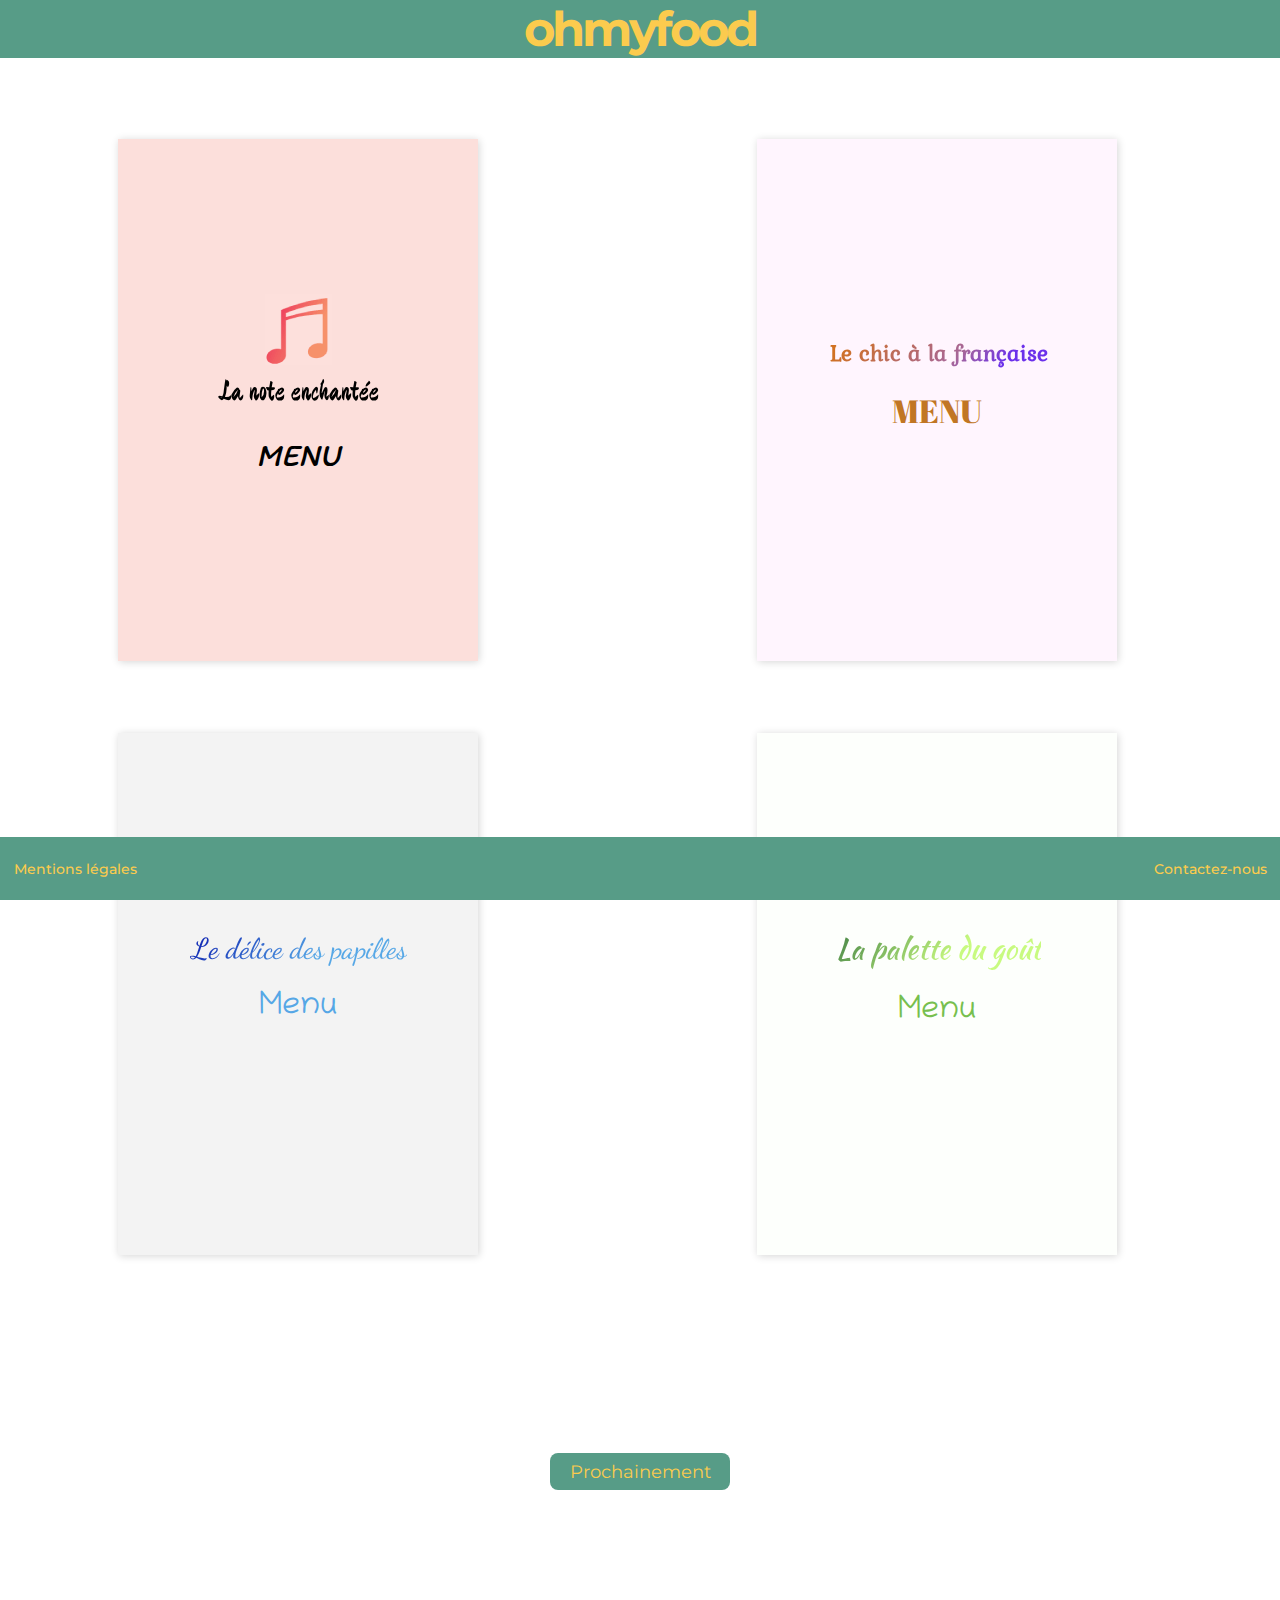
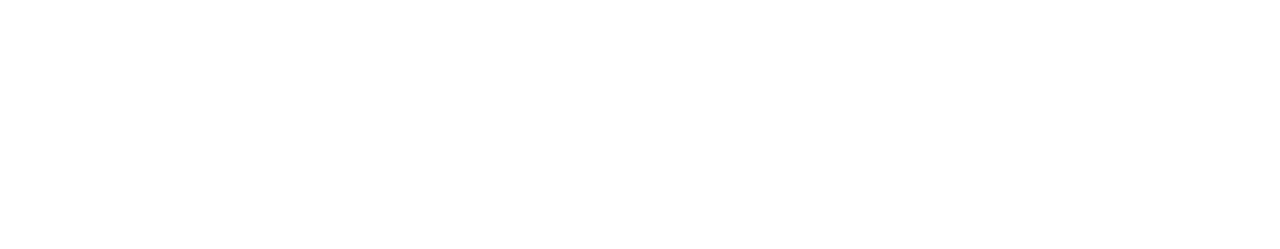
<file: index.html>
<!DOCTYPE html>
<html lang="fr">
	<head>
		<meta charset="utf-8" />
		<title>Menus Ohmyfood </title>
		<meta name="description" content="Ohmyfood site de réservation de restaurants en ligne un concept qui permet de réduire le temps d'attente dans les restaurants"/>
		<meta name=viewport content="width=device-width, initial-scale=1.0">
		<link rel="stylesheet" type="text/css" href="style.css">
		<link        href="https://fonts.googleapis.com/css?family=Kaushan+Script%7CChilanka%7CDancing+Script:500%7CKurale%7CAbril+Fatface%7CItim%7CDevonshire%7CMontserrat:400,500,600,700&display=swap"        rel="stylesheet">
		<meta name=viewport content="width=device-width, initial-scale=1.0">
	</head>
	<body>
		<header id="main_header">
			<!--Toujours avoir le header sur les pages-->
			<h1><a href="index.html">ohmyfood</a></h1>
		</header>
		<section class="conteneur">
			<article class="menu menu-1">
				<a href="note.html">
					<div class="menu__icon menu__ico-1">
						<img src="images/note.png" alt="icone">
					</div>
					<h2 class="menu__titre menu__titre-1">La note enchantée</h2>
					<p class="menu__menu menu__menu-1">
						MENU
					</p>
				</a>
			</article>
			<article class="menu menu-2">
				<a href="chic.html">
					<div class="menu__ico menu__ico-2"></div>
					<h2 class="menu__titre menu__titre-2">Le chic à la française</h2>
					<p class="menu__menu menu__menu-2">
						MENU
					</p>
				</a>
			</article>
			<article class="menu menu-3">
				<a href="delice.html">
					<div class="menu__ico menu__ico-3"></div>
					<h2 class="menu__titre menu__titre-3">Le délice des papilles</h2>
					<p class="menu__menu menu__menu-3">
						Menu
					</p>
				</a>
			</article>
			<article class="menu menu-4">
				<a href="palette.html">
					<div class="menu__ico menu__ico-4"></div>
					<h2 class="menu__titre menu__titre-4">La palette du goût</h2>
					<p class="menu__menu menu__menu-4">
						Menu
					</p>
				</a>
			</article>
		</section>
		<div id="soon">
			<div class="btn btn--anim">
				<h2>Prochainement</h2>
				<div class="dot dot--1">
					.
				</div>
				<div class="dot dot--2">
					.
				</div>
				<div class="dot dot--3">
					.
				</div>
			</div>
		</div>
		<footer id="main_footer">
			<div class="mention">
				<a href="mention.html" target="_blank">Mentions légales</a>
			</div>
			<div class="contact">
				<a href="mailto:nicolas.moiteaux@hotmail.fr">Contactez-nous</a>
			</div>
		</footer>
	</body>
</html>
</file>
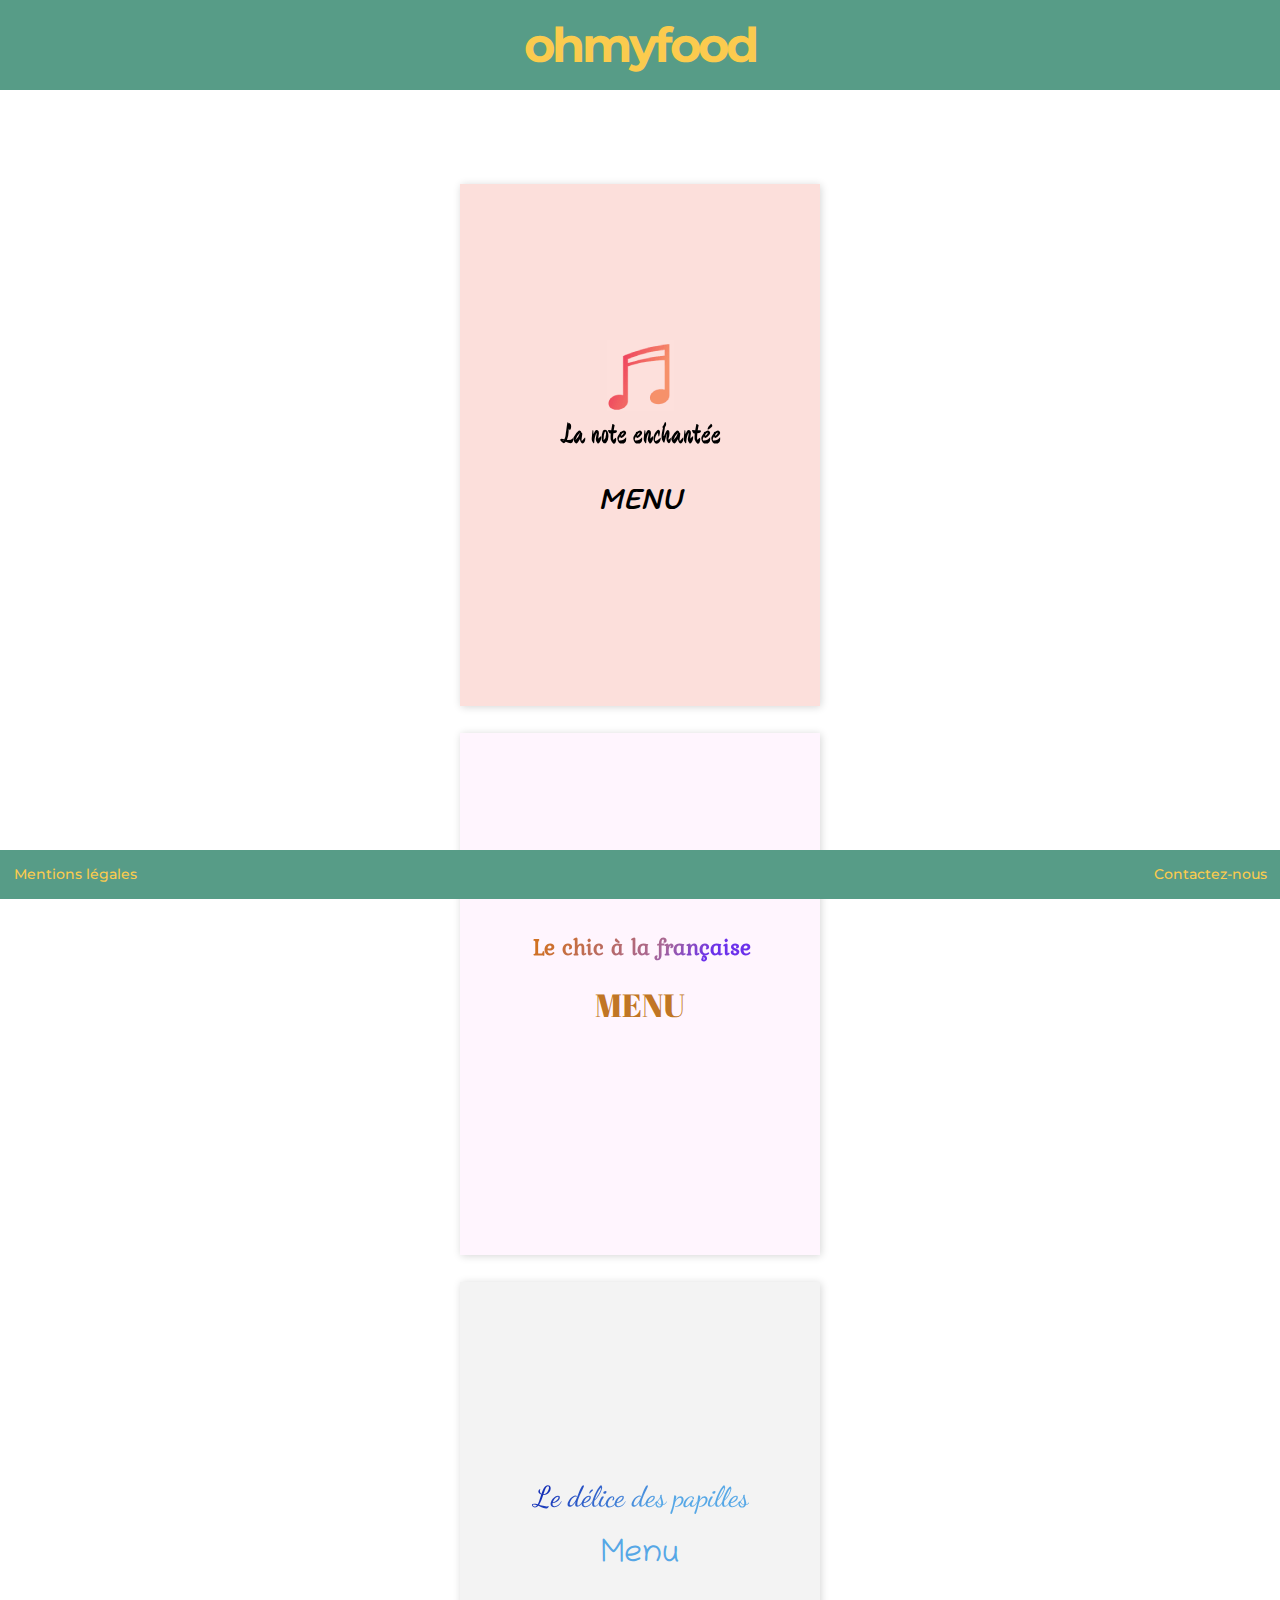
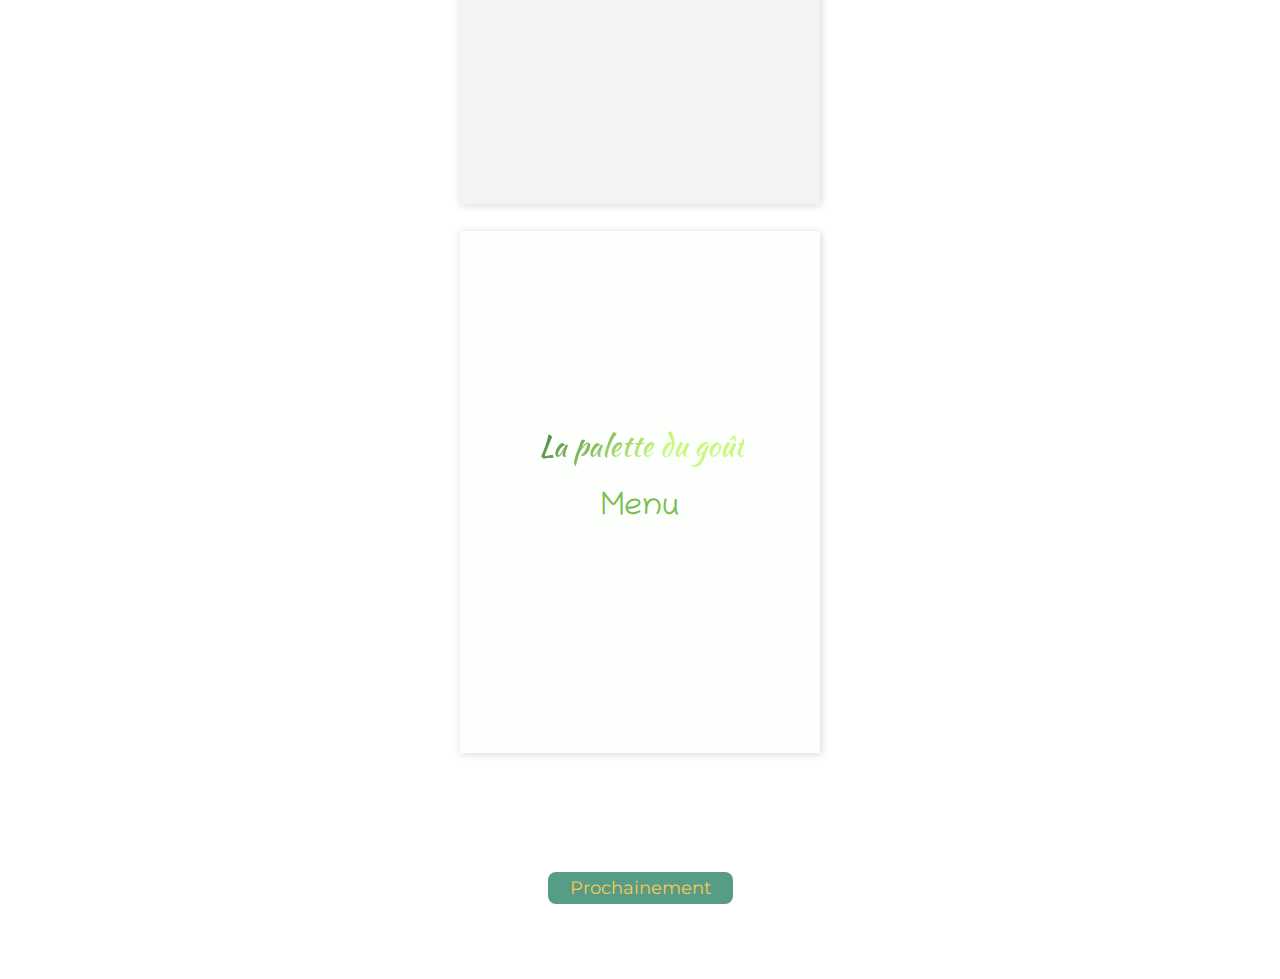
<file: sassworkshop/index.html>
<!DOCTYPE html>
<html lang="fr">

<head>
	<meta charset="utf-8" />
	<link rel="stylesheet" type="text/css" href="style.css">
	<link
		href="https://fonts.googleapis.com/css?family=Kaushan+Script%7CChilanka%7CDancing+Script:500%7CKurale%7CAbril+Fatface%7CItim%7CDevonshire%7CMontserrat:400,500,600,700&display=swap"
		rel="stylesheet">
	<meta name=viewport content="width=device-width, initial-scale=1.0">
	<title>Menus Ohmyfood </title>
</head>

<body>
	<header id="main_header">
		<!--Toujours avoir le header sur les pages-->
		<h1><a href="index.html">ohmyfood</a></h1>
	</header>
	<section class="conteneur">
		<div id="soon">
			<div class="btn btn--anim">
				<h2>Prochainement</h2>
				<div class="dot dot--1">.</div>
				<div class="dot dot--2">.</div>
				<div class="dot dot--3">.</div>
			</div>
		</div>
		<div class="center_page">

			<div id="section_menu">

				<article class="menu menu-1">
					<a href="note.html">
						<div class="menu__icon menu__ico-1"><img src="images/note.png" alt="icone"></div>
						<h2 class="menu__titre menu__titre-1">La note enchantée</h2>
						<p class="menu__menu menu__menu-1">MENU</p>
					</a>
				</article>
				<article class="menu menu-2">
					<a href="chic.html">
						<div class="menu__ico menu__ico-2"></div>
						<h2 class="menu__titre menu__titre-2">Le chic à la française</h2>
						<p class="menu__menu menu__menu-2">MENU</p>
					</a>
				</article>
				<article class="menu menu-3">
					<a href="delice.html">
						<div class="menu__ico menu__ico-3"></div>
						<h2 class="menu__titre menu__titre-3">Le délice des papilles</h2>
						<p class="menu__menu menu__menu-3">Menu</p>
					</a>
				</article>
				<article class="menu menu-4">
					<a href="palette.html">
						<div class="menu__ico menu__ico-4"></div>
						<h2 class="menu__titre menu__titre-4">La palette du goût</h2>
						<p class="menu__menu menu__menu-4">Menu</p>
					</a>
				</article>
			</div>
		</div>
	</section>
	<footer id="main_footer">
		<div class="mention"><a href="mention.html" target="_blank">Mentions légales</a></div>
		<div class="contact"><a href="mailto:nicolas.moiteaux@hotmail.fr">Contactez-nous</a></div>
	</footer>
</body>

</html>
</file>
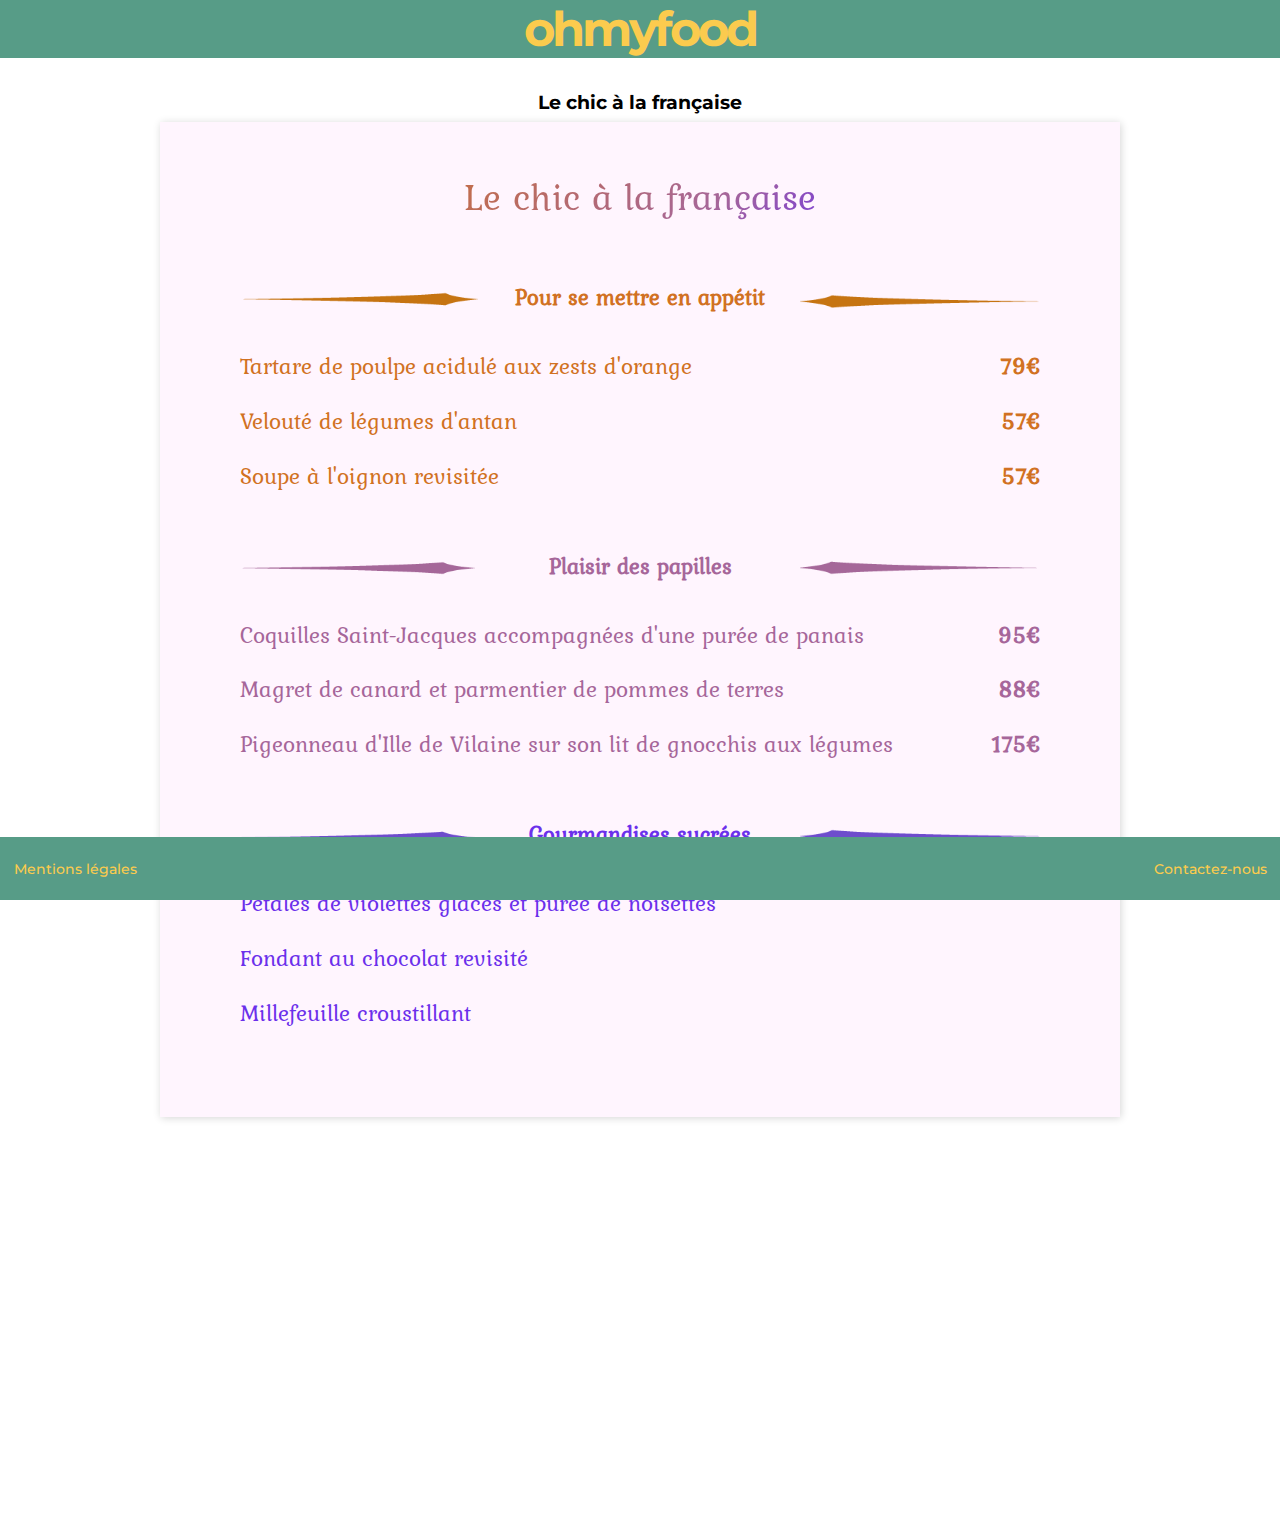
<file: chic.html>
<!DOCTYPE html>
<html lang="fr">
	<head>
		<title>Le chic à la française</title>
		<meta charset="utf-8" />
		<meta name="description" content="Ohmyfood site de réservation de restaurants en ligne un concept qui permet de réduire le temps d'attente dans les restaurants"/>
		<meta name=viewport content="width=device-width, initial-scale=1.0">
		<link rel="stylesheet" type="text/css" href="style.css">
		<link href="https://fonts.googleapis.com/css?family=Kaushan+Script%7CChilanka%7CDancing+Script:500%7CKurale%7CAbril+Fatface%7CItim%7CDevonshire%7CMontserrat:400,500,600,700&display=swap"        rel="stylesheet">
	</head>
	<body>
		<header id="main_header">
			<h1><a href="index.html">ohmyfood</a></h1>
		</header>
		<section>
			<header id="menu_header">
				<h2>Le chic à la française</h2>
			</header>
			<div class="center_page">
				<!--Contient le contenu de la page -->
			</div>
		</section>
		<section class="list list-2">
			<header class="list__header list-2__header">
				<br>
				<h3 class="list__title list-2__title">Le chic à la française</h3>
			</header>
			<article>
				<div class="list__step list-2__step">
					<img src="images/bar2-1.png" alt=" déco de la bar 2">
					<h4>Pour se mettre en appétit</h4>
					<img src="images/bar2-2.png" alt="déco de la bar 2">
				</div>
				<ul>
					<li>
						<p class="item">
							Tartare de poulpe acidulé aux zests d'orange
						</p>
						<p class="price">
							79€
						</p>
					</li>
					<li>
						<p class="item">
							Velouté de légumes d'antan
						</p>
						<p class="price">
							57€
						</p>
					</li>
					<li>
						<p class="item">
							Soupe à l'oignon revisitée
						</p>
						<p class="price">
							57€
						</p>
					</li>
				</ul>
			</article>
			<article>
				<div class="list__step list-2__step">
					<img src="images/bar3-1.png" alt="déco de la bar ">
					<h4>Plaisir des papilles</h4>
					<img src="images/bar3-2.png" alt="déco de la bar">
				</div>
				<ul>
					<li>
						<p class="item">
							Coquilles Saint-Jacques accompagnées d'une purée de panais
						</p>
						<p class="price">
							95€
						</p>
					</li>
					<li>
						<p class="item">
							Magret de canard et parmentier de pommes de terres
						</p>
						<p class="price">
							88€
						</p>
					</li>
					<li>
						<p class="item">
							Pigeonneau d'Ille de Vilaine sur son lit de gnocchis aux légumes
						</p>
						<p class="price">
							175€
						</p>
					</li>
				</ul>
			</article>
			<article>
				<div class="list__step list-2__step">
					<img src="images/bar4-1.png" alt="déco de la barre">
					<h4>Gourmandises sucrées</h4>
					<img src="images/bar4-2.png" alt="déco de la barre">
				</div>
				<ul>
					<li>
						<p class="item">
							Pétales de violettes glacés et purée de noisettes
						</p>
						<p class="price"></p>
					</li>
					<li>
						<p class="item">
							Fondant au chocolat revisité
						</p>
						<p class="price"></p>
					</li>
					<li>
						<p class="item">
							Millefeuille croustillant
						</p>
						<p class="price"></p>
					</li>
				</ul>
			</article>
			<footer class="list__footer list-2__footer">
				<p></p>
			</footer>
		</section>
		<footer id="main_footer">
			<div class="mention">
				<a href="mention.html" target="_blank">Mentions légales</a>
			</div>
			<div class="contact">
				<a href="mailto:nicolas.moiteaux@hotmail.fr">Contactez-nous</a>
			</div>
		</footer>
	</body>
</html>
</file>
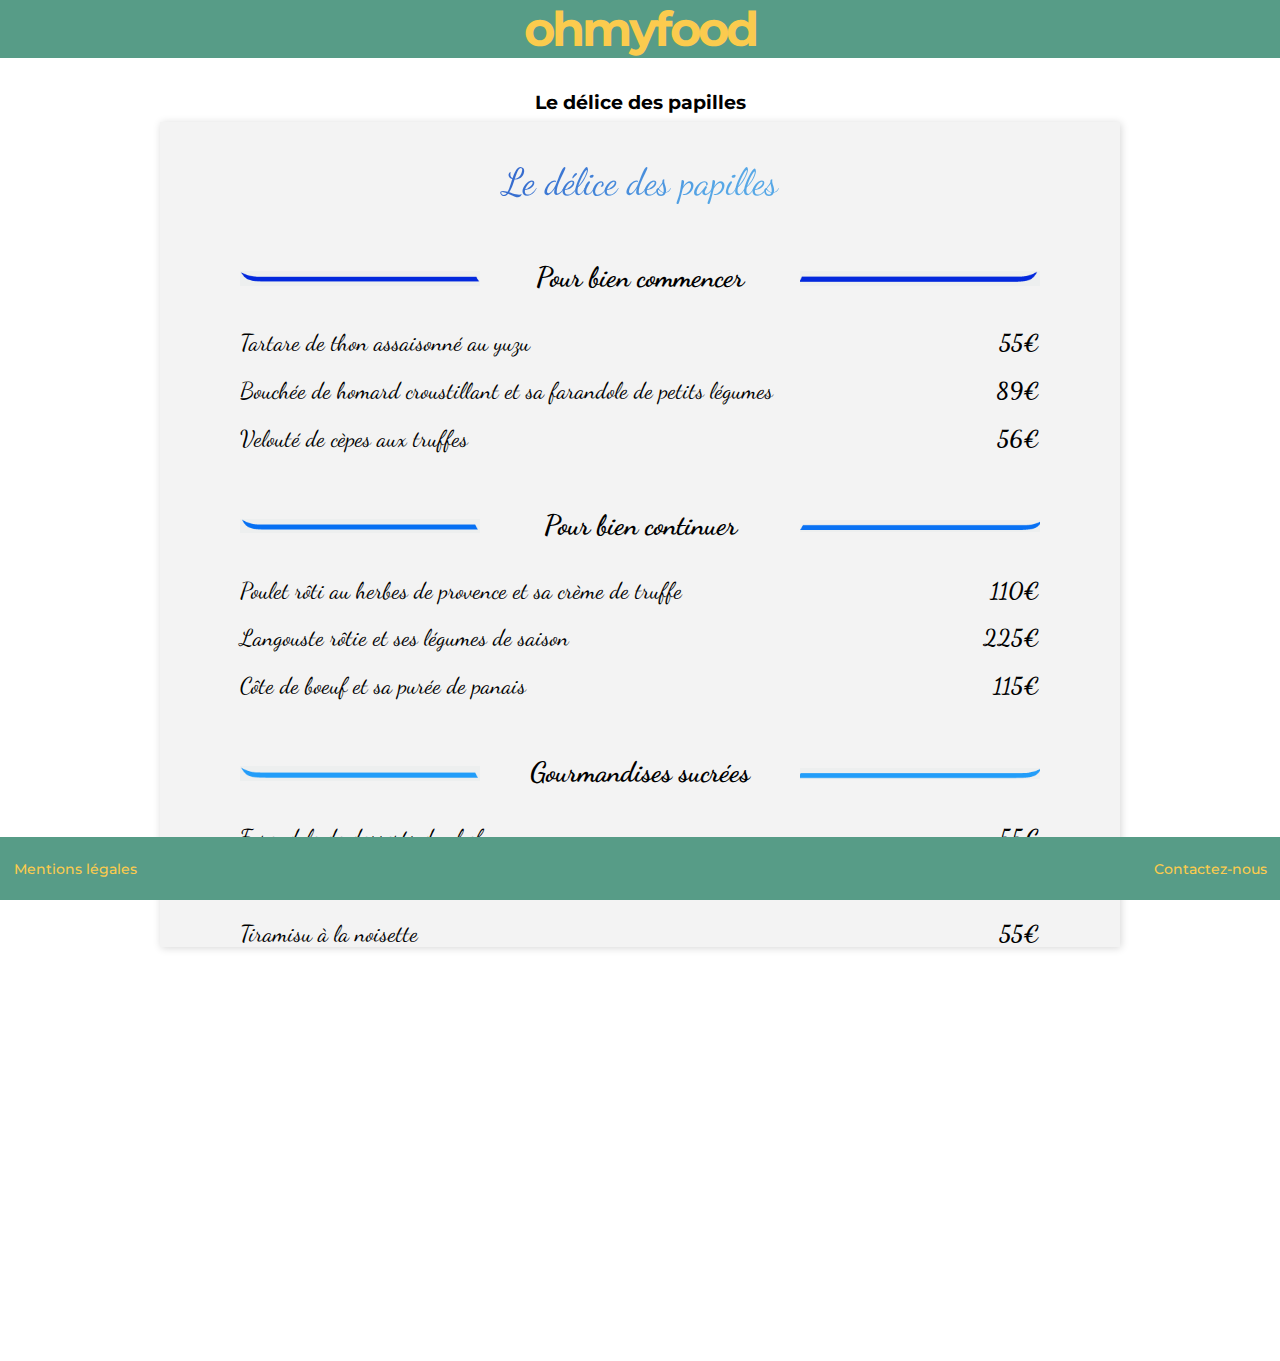
<file: delice.html>
<!DOCTYPE html>
<html lang="fr">
	<head>
		<title>Le délice des papilles</title>
		<meta charset="utf-8" />
		<meta name="description" content="Ohmyfood site de réservation de restaurants en ligne un concept qui permet de réduire le temps d'attente dans les restaurants"/>
		<meta name=viewport content="width=device-width, initial-scale=1.0">
		<link rel="stylesheet" type="text/css" href="style.css">
		<link href="https://fonts.googleapis.com/css?family=Kaushan+Script%7CChilanka%7CDancing+Script:500%7CKurale%7CAbril+Fatface%7CItim%7CDevonshire%7CMontserrat:400,500,600,700&display=swap"        rel="stylesheet">
	</head>
	<body>
		<header id="main_header">
			<h1><a href="index.html">ohmyfood</a></h1>
		</header>
		<section>
			<header id="menu_header">
				<h2> Le délice des papilles </h2>
			</header>
		</section>
		<section class="list list-3">
			<header class="list__header list-3__header">
				<br>
				<h3 class="list__title list-3__title"> Le délice des papilles</h3>
			</header>
			<article>
				<div class="list__step list-3__step">
					<img src="images/bar5-1.png" alt="déco de la barre">
					<h4> Pour bien commencer</h4>
					<img src="images/bar5-2.png" alt="déco de la barre">
				</div>
				<ul>
					<li>
						<p class="item">
							Tartare de thon assaisonné au yuzu
						</p>
						<p class="price">
							55€
						</p>
					</li>
					<li>
						<p class="item">
							Bouchée de homard croustillant et sa farandole de petits légumes
						</p>
						<p class="price">
							89€
						</p>
					</li>
					<li>
						<p class="item">
							Velouté de cèpes aux truffes 
						</p>
						<p class="price">
							56€
						</p>
					</li>
				</ul>
			</article>
			<article>
				<div class="list__step list-3__step">
					<img src="images/bar5-3.png" alt="déco de la barre">
					<h4> Pour bien continuer</h4>
					<img src="images/bar5-4.png" alt="déco de la barre">
				</div>
				<ul>
					<li>
						<p class="item">
							 Poulet rôti au herbes de provence et sa crème de truffe
						</p>
						<p class="price">
							110€
						</p>
					</li>
					<li>
						<p class="item">
							Langouste rôtie et ses légumes de saison
						</p>
						<p class="price">
							 225€
						</p>
					</li>
					<li>
						<p class="item">
							 Côte de boeuf et sa purée de panais
						</p>
						<p class="price">
							115€
						</p>
					</li>
				</ul>
			</article>
			<article>
				<div class="list__step list-3__step">
					<img src="images/bar5-5.png" alt="déco de la barre">
					<h4> Gourmandises sucrées</h4>
					<img src="images/bar5-6.png" alt="déco de la barre">
				</div>
				<ul>
					<li>
						<p class="item">
							 Farendole de desserts du chef
						</p>
						<p class="price">
							 55€
						</p>
					</li>
					<li>
						<p class="item">
							 Crème brulée revisitée
						</p>
						<p class="price">
							 60€
						</p>
					</li>
					<li>
						<p class="item">
							 Tiramisu à la noisette
						</p>
						<p class="price">
							 55€
						</p>
					</li>
				</ul>
			</article>
		</section>
		<footer id="main_footer">
			<div class="mention">
				<a href="mention.html" target="_blank">Mentions légales</a>
			</div>
			<div class="contact">
				<a href="mailto:nicolas.moiteaux@hotmail.fr">Contactez-nous</a>
			</div>
		</footer>
	</body>
</html>
</file>
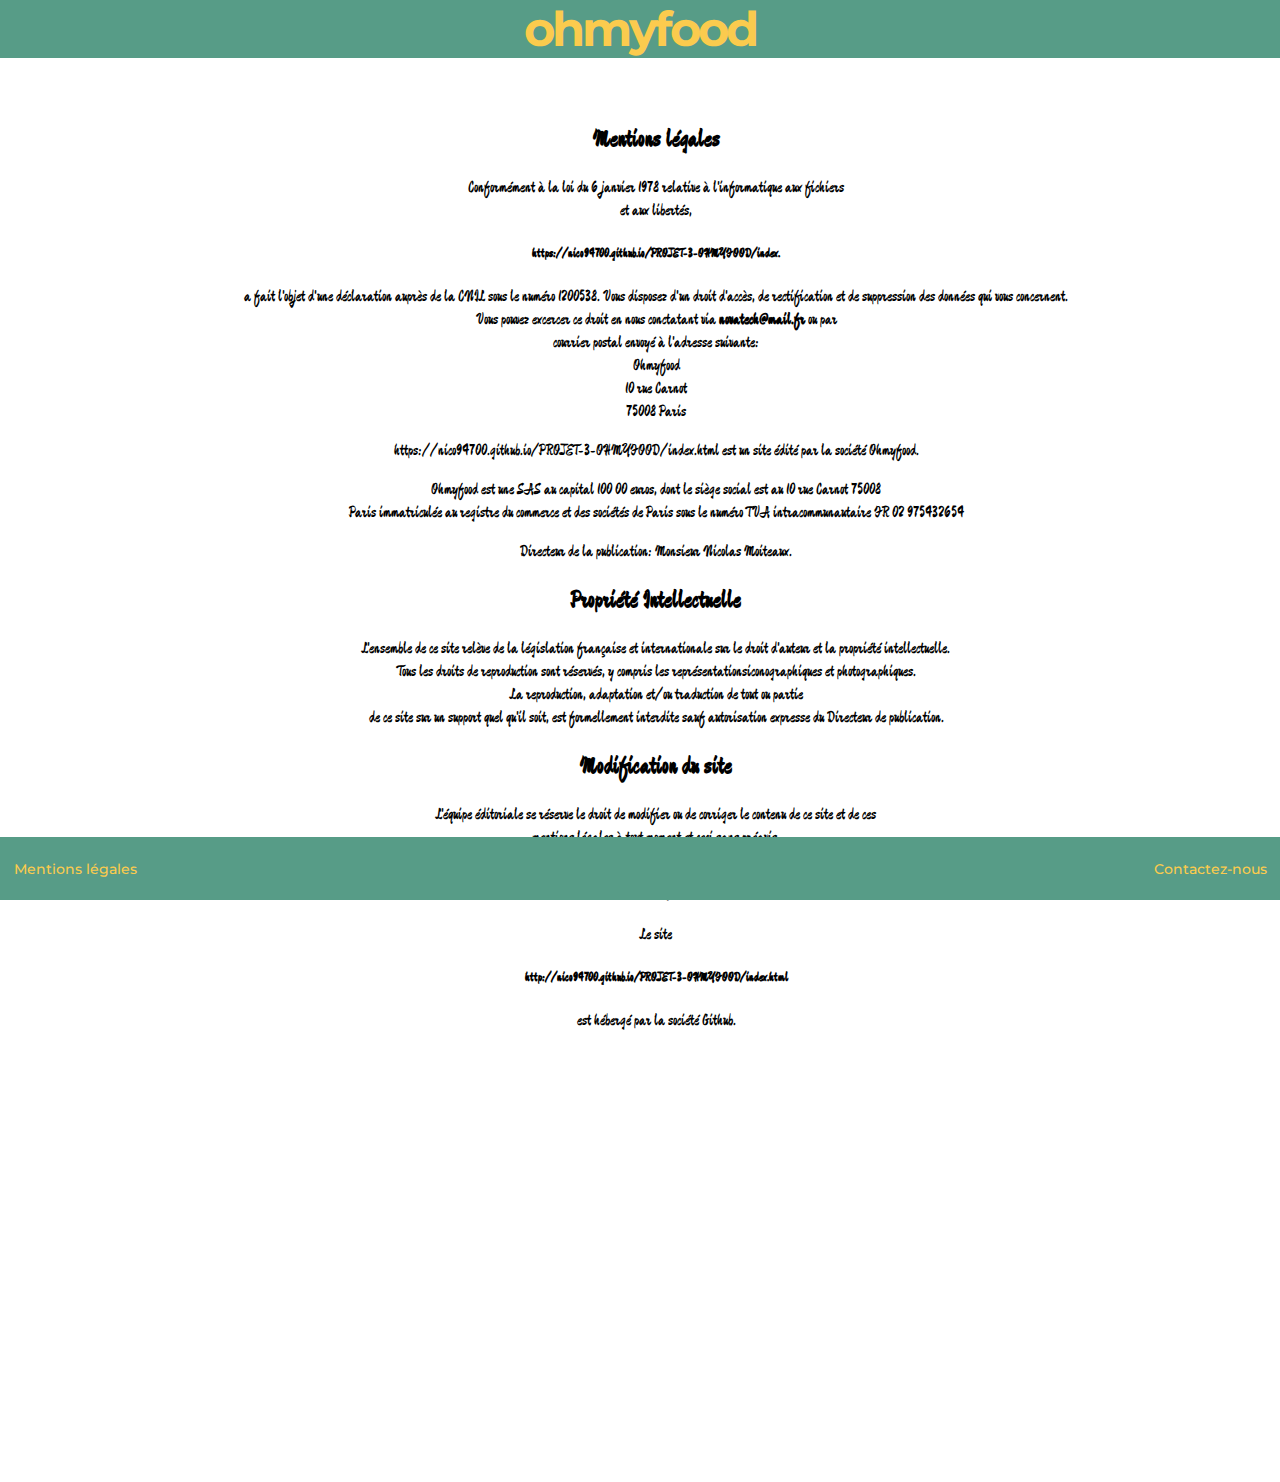
<file: mention.html>
<!DOCTYPE html>
<html lang="fr">
	<head>
		<meta charset="utf-8" />
		<title>Menus Ohmyfood </title>
		<meta name="description" content="Ohmyfood site de réservation de restaurants en ligne un concept qui permet de réduire le temps d'attente dans les restaurants"/>
		<meta name=viewport content="width=device-width, initial-scale=1.0">
		<link rel="stylesheet" type="text/css" href="style.css">
		<link        href="https://fonts.googleapis.com/css?family=Kaushan+Script%7CChilanka%7CDancing+Script:500%7CKurale%7CAbril+Fatface%7CItim%7CDevonshire%7CMontserrat:400,500,600,700&display=swap"        rel="stylesheet">
		<meta name=viewport content="width=device-width, initial-scale=1.0">
	</head>
	<body>
		<header id="main_header">
			<!--Toujours avoir le header sur les pages-->
			<h1><a href="index.html">ohmyfood</a></h1>
		</header>
		<article id="mention">
			<h2 class="list_header">                Mentions légales</h2>
			<p>
				Conformément à la loi du 6 janvier 1978 relative à l'informatique aux fichiers
				<br>
				et aux libertés,
				<h5>
					https://nico94700.github.io/PROJET-3-OHMYFOOD/index.
				</h5>
				a fait l'objet d'une déclaration auprès de la CNIL sous le numéro 1200538. Vous disposez d'un droit d'accès, de rectification et de suppression des données qui vous concernent.
				<br>
				   Vous pouvez excercer ce droit en nous conctatant via 
				<strong>novatech@mail.fr</strong>
				 ou par
				<br>
				 courrier postal envoyé à l'adresse suivante:
				<br>
				           Ohmyfood
				<br>
				           10 rue Carnot
				<br>
				           75008 Paris   
				<p>
					https://nico94700.github.io/PROJET-3-OHMYFOOD/index.html est un site édité par la société    Ohmyfood.
				</p>
				<p>
					Ohmyfood est une SAS au capital 100 00 euros, dont le siège social est au 10 rue Carnot 75008
					<br>
					 Paris    immatriculée au registre du commerce et des sociétés de Paris sous le numéro TVA intracommunautaire FR 02 975432654
				</p>
				<p>
					 Directeur de la publication: Monsieur Nicolas Moiteaux.
				</p>
				<h2> Propriété Intellectuelle</h2>
				<p>
					L'ensemble de ce site relève de la législation française et internationale sur le droit d'auteur et la    propriété intellectuelle.
					<br>
					Tous les droits de reproduction sont réservés, y compris les représentationsiconographiques et photographiques.
					<br>
					 La reproduction, adaptation et/ou traduction de tout ou partie
					<br>
					de ce site sur un support quel qu'il soit, est formellement interdite sauf autorisation expresse du Directeur de publication.
				</p>
				<h2> Modification du site</h2>
				<p>
					 L'équipe éditoriale se réserve le droit de modifier ou de corriger le contenu de ce site et de ces
					<br>
					mentions légales à tout moment et ceci sans préavis.
				</p>
				<h2>Hébergeur</h2>
				 Le site
				<h5>
					http://nico94700.github.io/PROJET-3-OHMYFOOD/index.html
				</h5>
				est hébergé par la société Github.
			</article>
			<footer id="main_footer">
				<div class="mention">
					<a href="mention.html" target="_blank">Mentions légales</a>
				</div>
				<div class="contact">
					<a href="mailto:nicolas.moiteaux@hotmail.fr">Contactez-nous</a>
				</div>
			</footer>
		</body>
	</html>
</file>
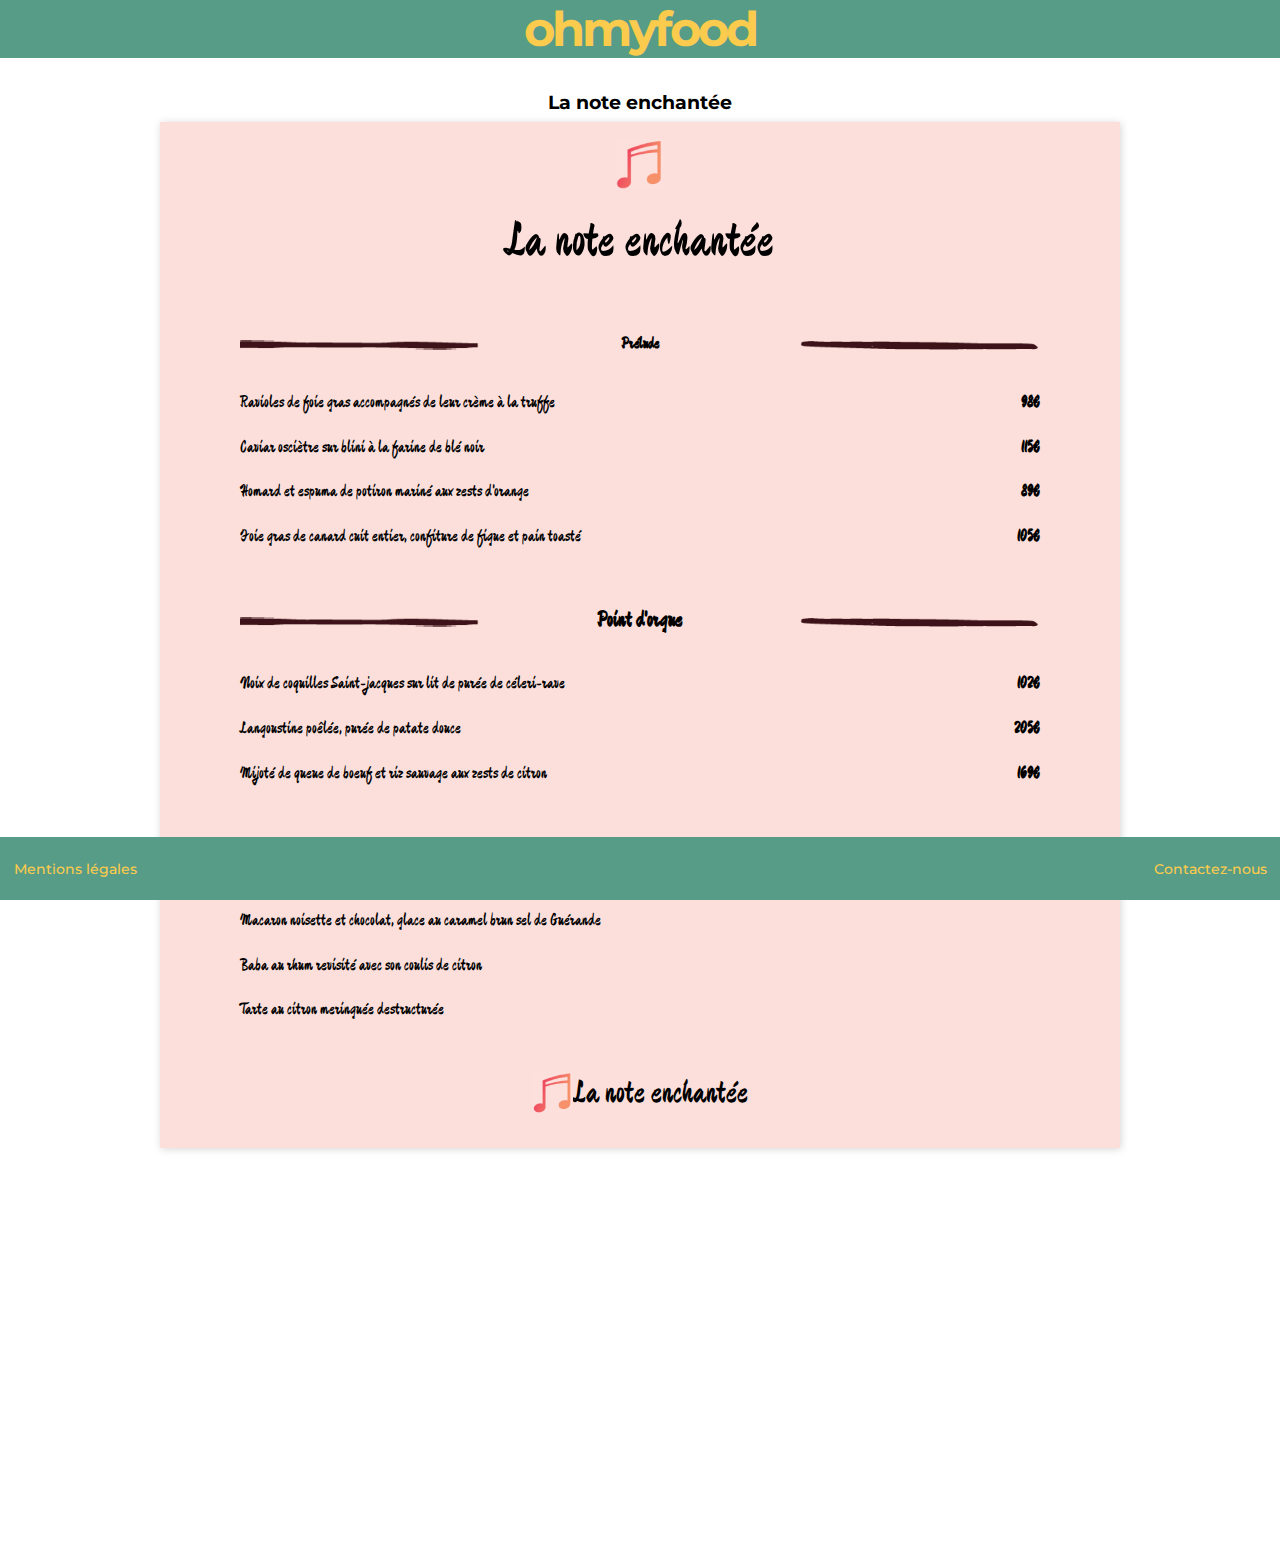
<file: note.html>
<!DOCTYPE html>
<html lang="fr">
	<head>
		<title>La note enchantée </title>
		<meta charset="utf-8" />
		<link        href="https://fonts.googleapis.com/css?family=Kaushan+Script%7CChilanka%7CDancing+Script:500%7CKurale%7CAbril+Fatface%7CItim%7CDevonshire%7CMontserrat:400,500,600,700&display=swap"        rel="stylesheet">
		<link rel="stylesheet" type="text/css" href="style.css">
		<meta name=viewport content="width=device-width, initial-scale=1.0">
	</head>
	<body>
		<header id="main_header">
			<!-- le header toujours sur les pages-->
			<h1><a href="index.html">ohmyfood</a></h1>
		</header>
		<div class="center_page center_page--list">
			<section>
				<header id="menu_header">
					<h2>La note enchantée</h2>
				</header>
			</section>
			<section class="list list-1">
				<header class="list__header list-1__header">
					<img class="list__ico list-1__ico" src="images/note.png" alt="image d'une note de music">
					<h3 class="list__title list-1__title">La note enchantée</h3>
				</header>
				<article>
					<div class="list__step list-1_step">
						<img src="images/bar1-1.png" alt="Deco de la bar">
						<h4>                    Prélude                </h4>
						<img src="images/bar1-2.png" alt="Déco de la bar">
					</div>
					<ul>
						<li>
							<p class="item">
								Ravioles de foie gras accompagnés de leur crème à la truffe
							</p>
							<p class="price">
								98€
							</p>
						</li>
						<li>
							<p class="item">
								Caviar osciètre sur blini à la farine de blé noir
							</p>
							<p class="price">
								115€
							</p>
						</li>
						<li>
							<p class="item">
								Homard et espuma de potiron mariné aux zests d'orange
							</p>
							<p class="price">
								89€
							</p>
						</li>
						<li>
							<p class="item">
								Foie gras de canard cuit entier, confiture de figue et pain toasté
							</p>
							<p class="price">
								105€
							</p>
						</li>
					</ul>
				</article>
				<article>
					<div class="list__step list-1__step">
						<img src="images/bar1-1.png" alt="déco de la bar">
						<h4>Point d'orgue</h4>
						<img src="images/bar1-2.png" alt="déco de la bar">
					</div>
					<ul>
						<li>
							<p class="item">
								Noix de coquilles Saint-jacques sur lit de purée de céleri-rave
							</p>
							<p class="price">
								102€
							</p>
						</li>
						<li>
							<p class="item">
								Langoustine poêlée, purée de patate douce
							</p>
							<p class="price">
								205€
							</p>
						</li>
						<li>
							<p class="item">
								Mijoté de queue de boeuf et riz sauvage aux zests de citron
							</p>
							<p class="price">
								169€
							</p>
						</li>
					</ul>
				</article>
				<article>
					<div class="list__step list-1__step">
						<img src="images/bar1-1.png" alt="déco de la bar">
						<h4>Mouvement final</h4>
						<img src="images/bar1-2.png" alt="déco de la bar">
					</div>
					<ul>
						<li>
							<p class="item">
								Macaron noisette et chocolat, glace au caramel brun sel de Guérande
							</p>
							<p class="price"></p>
						</li>
						<li>
							<p class="item">
								Baba au rhum revisité avec son coulis de citron
							</p>
							<p class="price"></p>
						</li>
						<li>
							<p class="item">
								Tarte au citron meringuée destructurée
							</p>
							<p class="price"></p>
						</li>
					</ul>
				</article>
				<footer class="list__footer list-1__footer">
					<img class="list__ico list-1__ico" src="images/note.png" alt="logo note">
					<p>
						La note enchantée
					</p>
				</footer>
			</section>
		</div>
		<footer id="main_footer">
			<div class="mention">
				<a href="mention.html" target="_blank">Mentions légales</a>
			</div>
			<div class="contact">
				<a href="mailto:nicolas.moiteaux@hotmail.fr">Contactez-nous</a>
			</div>
		</footer>
	</body>
</html>
</file>
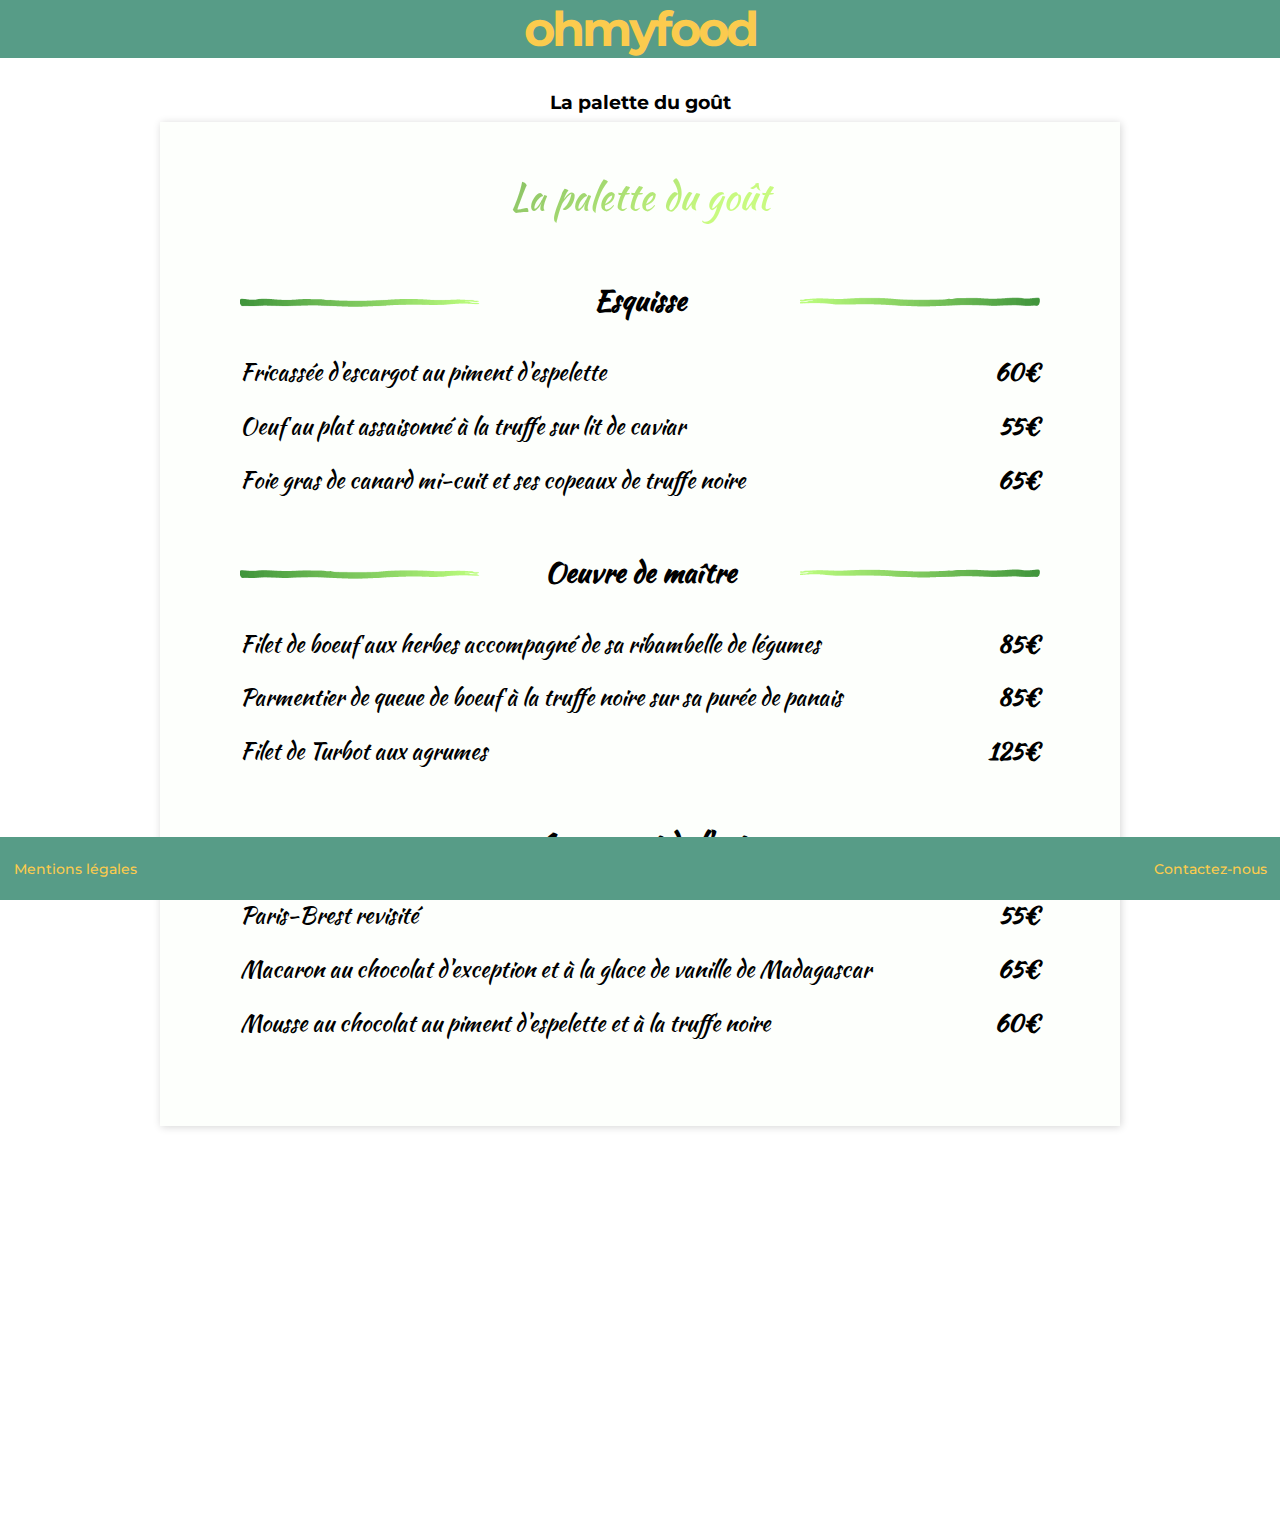
<file: palette.html>
<!DOCTYPE html>
<html lang="fr">
	<head>
		<title>La palette du goût </title>
		<meta charset="utf-8" />
		<meta name="description" content="Ohmyfood site de réservation de restaurants en ligne un concept qui permet de réduire le temps d'attente dans les restaurants"/>
		<meta name=viewport content="width=device-width, initial-scale=1.0">
		<link rel="stylesheet" type="text/css" href="style.css">
		<link href="https://fonts.googleapis.com/css?family=Kaushan+Script%7CChilanka%7CDancing+Script:500%7CKurale%7CAbril+Fatface%7CItim%7CDevonshire%7CMontserrat:400,500,600,700&display=swap"        rel="stylesheet">
		<meta name=viewport content="width=device-width, initial-scale=1.0">
	</head>
	<body>
		<header id="main_header">
			<h1><a href="index.html">ohmyfood</a></h1>
		</header>
		<section>
			<header id="menu_header">
				<h2> La palette du goût </h2>
			</header>
		</section>
		<section class="list list-4">
			<header class=" list__header list-4__header">
				<br>
				<h3 class="list__title list-4__title"> La palette du goût</h3>
			</header>
			<article>
				<div class=" list__step list-4__step">
					<img src="images/bar6-1.png" alt="déco de la barre">
					<h4> Esquisse</h4>
					<img src="images/bar6-2.png" alt="déco de la barre ">
				</div>
				<ul>
					<li>
						<p class="item">
							Fricassée d'escargot au piment d'espelette
						</p>
						<p class="price">
							 60€
						</p>
					</li>
					<li>
						<p class="item">
							 Oeuf au plat assaisonné à la truffe sur lit de caviar
						</p>
						<p class="price">
							 55€
						</p>
					</li>
					<li>
						<p class="item">
							 Foie gras de canard mi-cuit et ses copeaux de truffe noire
						</p>
						<p class="price">
							 65€
						</p>
					</li>
				</ul>
			</article>
			<article>
				<div class="list__step list-4__step">
					<img src="images/bar6-1.png" alt="déco de la barre">
					<h4> Oeuvre de maître </h4>
					<img src="images/bar6-2.png" alt="déco de la barre">
				</div>
				<ul>
					<li>
						<p class="item">
							 Filet de boeuf aux herbes accompagné de sa ribambelle de légumes
						</p>
						<p class="price">
							 85€
						</p>
					</li>
					<li>
						<p class="item">
							 Parmentier de queue de boeuf à la truffe noire sur sa purée de panais
						</p>
						<p class="price">
							 85€
						</p>
					</li>
					<li>
						<p class="item">
							 Filet de Turbot aux agrumes
						</p>
						<p class="price">
							 125€
						</p>
					</li>
				</ul>
			</article>
			<article>
				<div class="list__step list-4__step">
					<img src="images/bar6-1.png" alt="déco d ela barre">
					<h4> Au sommet de l'art</h4>
					<img src="images/bar6-2.png" alt="déco de la barre">
				</div>
				<ul>
					<li>
						<p class="item">
							 Paris-Brest revisité
						</p>
						<p class="price">
							 55€
						</p>
					</li>
					<li>
						<p class="item">
							 Macaron au chocolat d'exception et à la glace de vanille de Madagascar
						</p>
						<p class="price">
							 65€
						</p>
					</li>
					<li>
						<p class="item">
							 Mousse au chocolat au piment d'espelette et à la truffe noire
						</p>
						<p class="price">
							 60€
						</p>
					</li>
				</ul>
			</article>
			<footer class="list__footer list-4__footer">
				<p></p>
			</footer>
		</section>
		<footer id="main_footer">
			<div class="mention">
				<a href="mention.html" target="_blank">Mentions légales</a>
			</div>
			<div class="contact">
				<a href="mailto:nicolas.moiteaux@hotmail.fr">Contactez-nous</a>
			</div>
		</footer>
	</body>
</html>
</file>
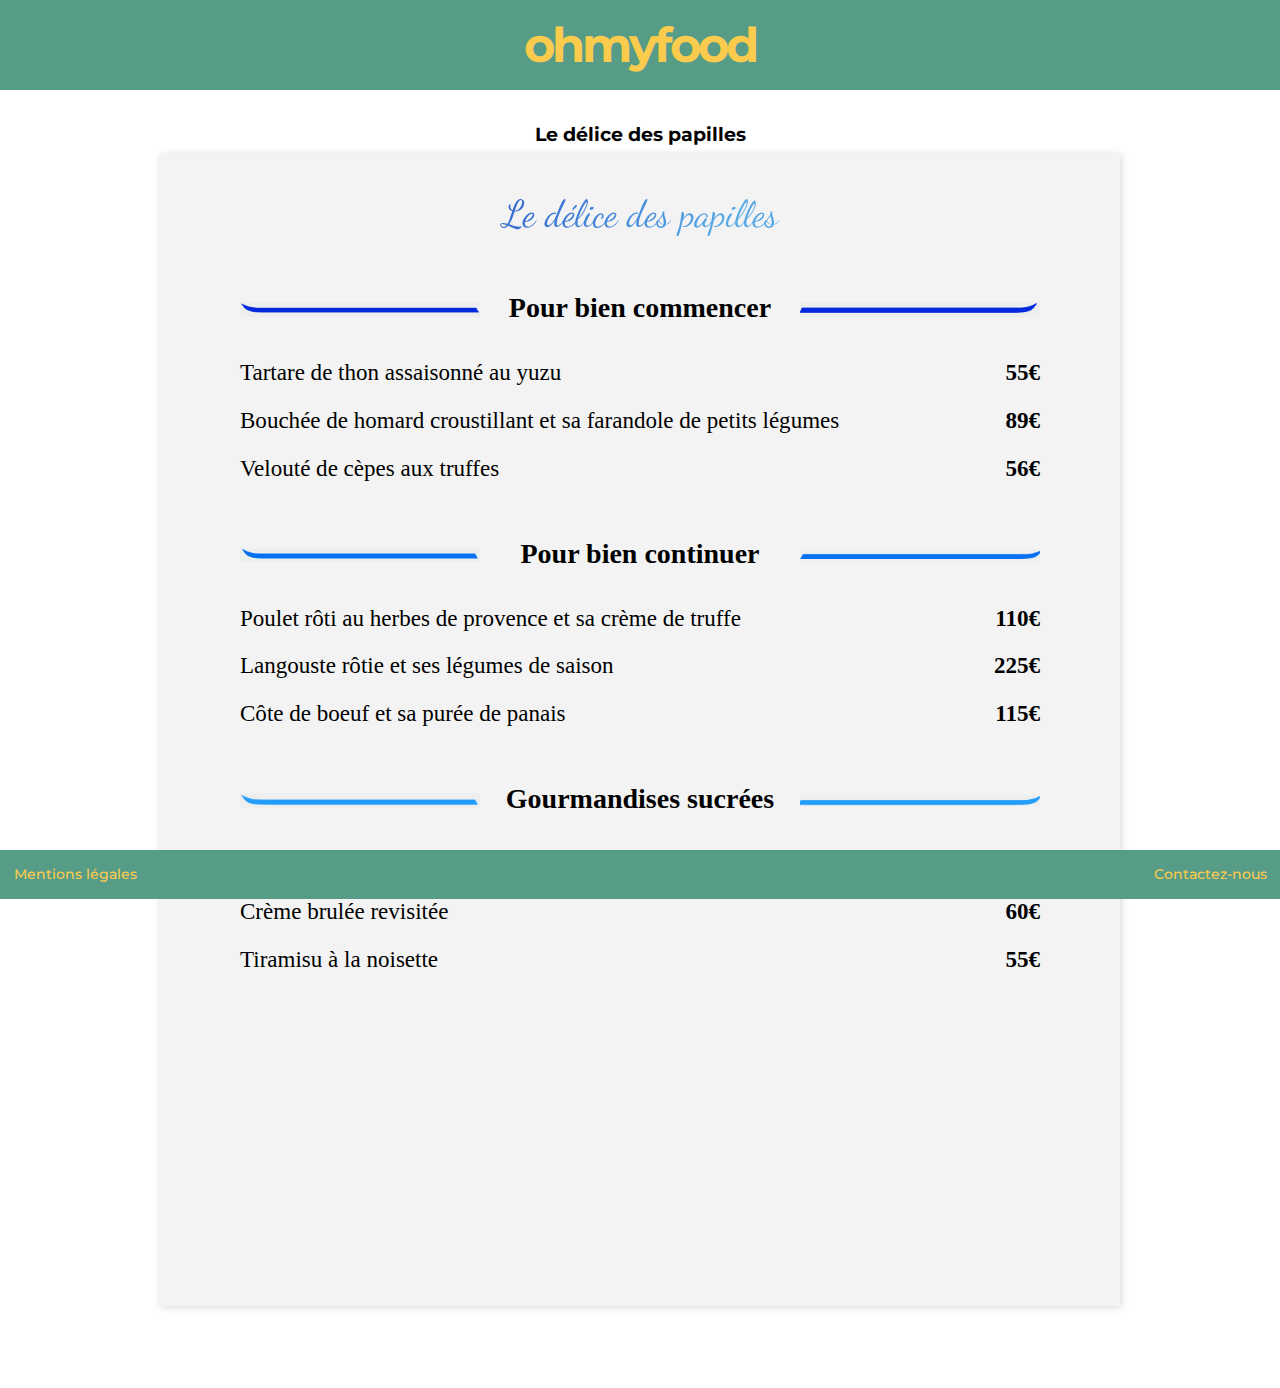
<file: sassworkshop/delice.html>
<!DOCTYPE html>
<html>
<head>
	<title>Le délice des papilles</title>
	<meta charset="utf-8" />
	<link rel="stylesheet" type="text/css" href="style.css">
	<link
        href="https://fonts.googleapis.com/css?family=Kaushan+Script%7CChilanka%7CDancing+Script:500%7CKurale%7CAbril+Fatface%7CItim%7CDevonshire%7CMontserrat:400,500,600,700&display=swap"
        rel="stylesheet">
        <meta name=viewport content="width=device-width, initial-scale=1.0">
</head>
<body>
<header id="main_header">
	<h1><a href="index.html">ohmyfood</a></h1>
</header>
<div class="center_page center_page--list">

	<section>
		<header id="menu_header">
			<h2> Le délice des papilles </h2>
		</header>
	</section>
	<section class="list list-3">
		<header class="list__header list-3__header">
		<br>
		<h3 class="list__title list-3__title"> Le délice des papilles</h3>
	</header>
	<article>
		<div class="list__step list-3__step">
			<img src="images/bar5-1.png" alt="déco de la barre">
			<h4> Pour bien commencer</h4>
			<img src="images/bar5-2.png" alt="déco de la barre">
		</div>
		<ul>
			<li>
				<p class="item">Tartare de thon assaisonné au yuzu</p>
				<p class="price">55€</p>
			</li>
			<li>
				<p class="item">Bouchée de homard croustillant et sa farandole de petits légumes</p>
				<p class="price">89€</p>
			</li>
			<li>
				<p class="item">Velouté de cèpes aux truffes </p>
				<p class="price">56€</p>
			</li>
		</ul>
	    </article>
        <article>
        	<div class="list__step list-3__step">
        		<img src="images/bar5-3.png" alt="déco de la barre">
        		<h4> Pour bien continuer</h4>
        		<img src="images/bar5-4.png" alt="déco de la barre">
        	</div>
        	<ul>
        		<li>
        			<p class="item"> Poulet rôti au herbes de provence et sa crème de truffe</p>
        			<p class="price">110€</p>
        		</li>
        		<li>
        			<p class="item">Langouste rôtie et ses légumes de saison</p>
        			<p class="price"> 225€</p>
        		</li>
        		<li>
        			<p class="item"> Côte de boeuf et sa purée de panais</p>
        			<p class="price">115€</p>
        		</li>
        	</ul>
        </article>
        <article>
        	<div class="list__step list-3__step">
        		<img src="images/bar5-5.png" alt="déco de la barre">
        		<h4> Gourmandises sucrées</h4>
        		<img src="images/bar5-6.png" alt="déco de la barre">
        	</div>
        	<ul> 
        		<li>
        			<p class="item"> Farendole de desserts du chef</p>
        			<p class="price"> 55€</p>
        		</li>
        		<li>
        			<p class="item"> Crème brulée revisitée</p>
        			<p class="price"> 60€</p>
        		</li>
        		<li>
        			<p class="item"> Tiramisu à la noisette</p>
        			<p class="price"> 55€</p>
        		</li>
           </ul>
        </article>
       <footer class="list__footer list-3__footer">
       	<p></p>
       </footer>
   </section>
</div>
<footer id="main_footer">
	<div class="mention"><a href="mention.html" target="_blank">Mentions légales</a></div>
		<div class="contact"><a href="mailto:nicolas.moiteaux@hotmail.fr">Contactez-nous</a></div>
	</footer></a>
</body>
</html>
</file>
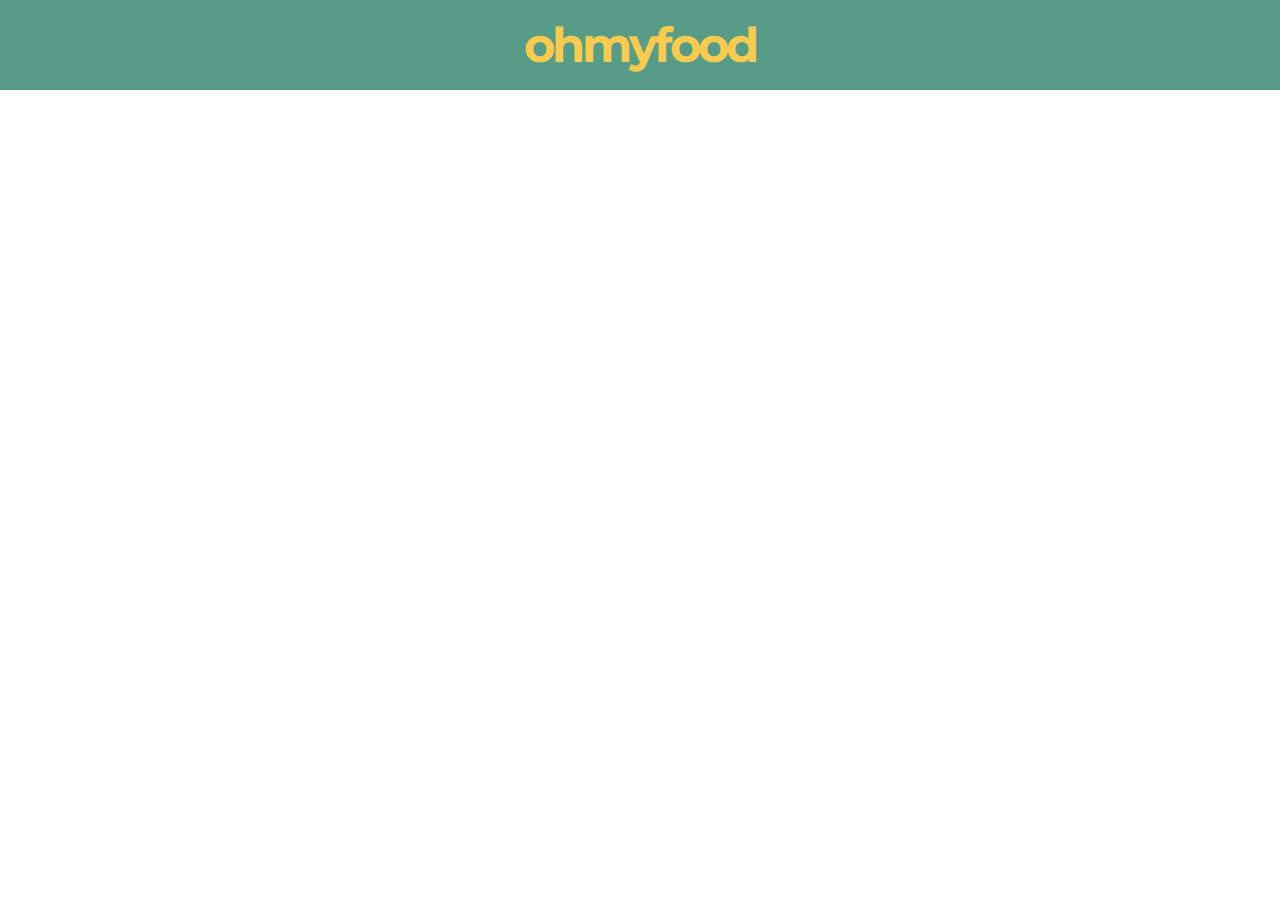
<file: sassworkshop/mention.html>
<!DOCTYPE html>
<html lang="fr">

<head>
	<meta charset="utf-8" />
	<link rel="stylesheet" type="text/css" href="style.css">
	<link
		href="https://fonts.googleapis.com/css?family=Kaushan+Script%7CChilanka%7CDancing+Script:500%7CKurale%7CAbril+Fatface%7CItim%7CDevonshire%7CMontserrat:400,500,600,700&display=swap"
		rel="stylesheet">
	<meta name=viewport content="width=device-width, initial-scale=1.0">
	<title>Menus Ohmyfood </title>
</head>
<body>
	<header id="main_header">
		<!--Toujours avoir le header sur les pages-->
		<h1><a href="index.html">ohmyfood</a></h1>
	</header>

	<div class="center_page center_page--mention">
</file>
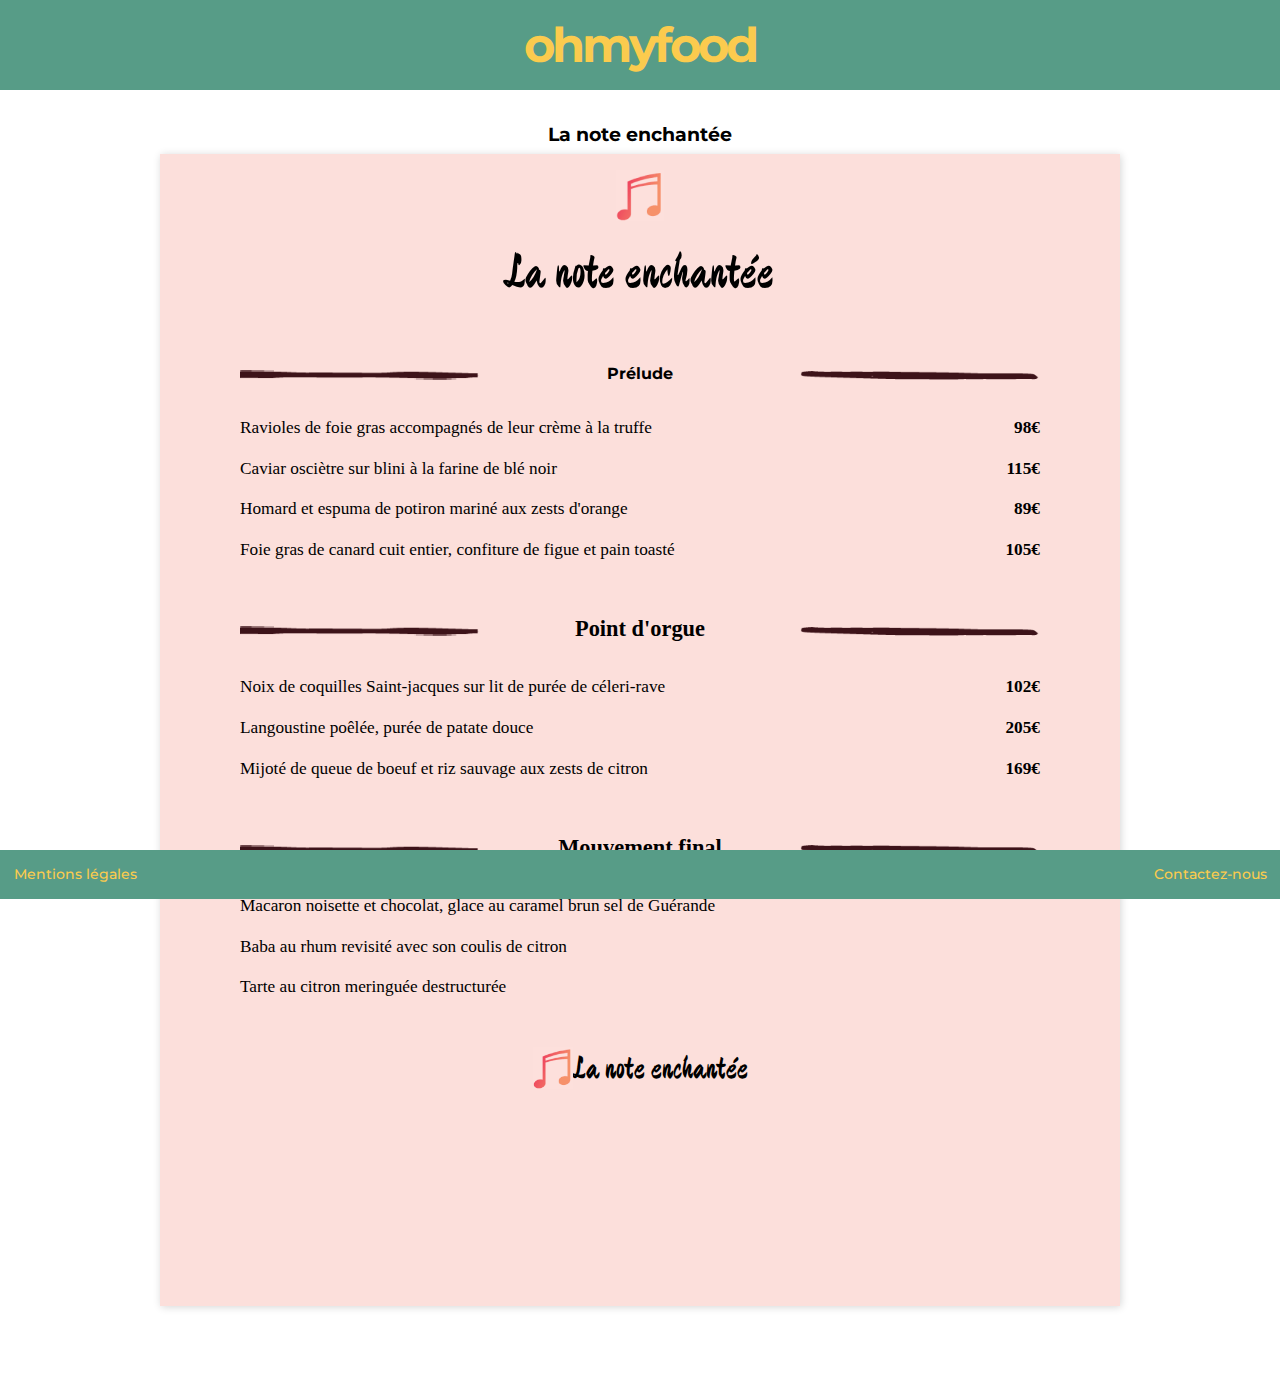
<file: sassworkshop/note.html>
<!DOCTYPE html>
<html>
<head>
	<title>La note enchantée </title>
	<meta charset="utf-8" />
	<link
        href="https://fonts.googleapis.com/css?family=Kaushan+Script%7CChilanka%7CDancing+Script:500%7CKurale%7CAbril+Fatface%7CItim%7CDevonshire%7CMontserrat:400,500,600,700&display=swap"
        rel="stylesheet">
		<link rel="stylesheet" type="text/css" href="style.css">
	<meta name=viewport content="width=device-width, initial-scale=1.0">
</head>
<body>

	<header id="main_header">
		<!-- le header toujours sur les pages-->
		<h1><a href="index.html">ohmyfood</a></h1>
	</header>
	<div class="center_page center_page--list">

	<section>
		<header id="menu_header">
			<h2>La note enchantée</h2>
		</header>	
	</section>
	<section class="list list-1">
		<header class="list__header list-1__header">
			<img class="list__ico list-1__ico" src="images/note.png" alt="image d'une note de music">
			<h3 class="list__title list-1__title">La note enchantée</h3>
		</header>
		<article>
			<div class="list__step list-1_step">
				<img src="images/bar1-1.png" alt="Deco de la bar">
				<h4>
					Prélude
				</h4>
				<img src="images/bar1-2.png" alt="Déco de la bar">
			</div>
			<ul>
				<li>
				<p class="item">Ravioles de foie gras accompagnés de leur crème à la truffe</p>
				<p class="price">98€</p>
			    </li>
			    <li>
			    <p class="item">Caviar osciètre sur blini à la farine de blé noir</p>
			    <p class="price">115€</p>
			    </li>
			    <li>
			   	<p class="item">Homard et espuma de potiron mariné aux zests d'orange</p>
			   	<p class="price">89€</p>
			    </li>
			   	<li>
			   		<p class="item">Foie gras de canard cuit entier, confiture de figue et pain toasté</p>
			   		<p class="price">105€</p>
			   	</li>
			</ul>
		</article>
		<article>
			<div class="list__step list-1__step">
				<img src="images/bar1-1.png" alt="déco de la bar">
				<h4>Point d'orgue</h4>
				<img src="images/bar1-2.png" alt="déco de la bar">
			</div>
			<ul>
				<li>
					<p class="item">Noix de coquilles Saint-jacques sur lit de purée de céleri-rave</p>
					<p class="price">102€</p>
				</li>
				<li>
					<p class="item">Langoustine poêlée, purée de patate douce</p>
					<p class="price">205€</p>
				</li>
				<li>
					<p class="item">Mijoté de queue de boeuf et riz sauvage aux zests de citron</p>
					<p class="price">169€</p>
				</li>
			</ul>
		</article>
		<article>
				<div class="list__step list-1__step">
					<img src="images/bar1-1.png" alt="déco de la bar">
					<h4>Mouvement final</h4>
					<img src="images/bar1-2.png" alt="déco de la bar">
				</div>
				<ul>
					<li>
						<p class="item">Macaron noisette et chocolat, glace au caramel brun sel de Guérande</p>
						<p class="price"></p>
					</li>
					<li>
						<p class="item">Baba au rhum revisité avec son coulis de citron</p>
						<p class="price"></p>
					</li>
					<li>
						<p class="item">Tarte au citron meringuée destructurée</p>
						<p class="price"></p>
					</li>
				</ul>
		</article>
		<footer class="list__footer list-1__footer">
			<img class="list__ico list-1__ico" src="images/note.png" alt="logo note">
			<p>La note enchantée</p>
		</footer>
	</section>
</div>
<footer id="main_footer"><div class="mention"><a href="mention.html" target="_blank">Mentions légales</a></div>
		<div class="contact"><a href="mailto:nicolas.moiteaux@hotmail.fr">Contactez-nous</a></div>
	</footer>
</body>
</html>
</file>
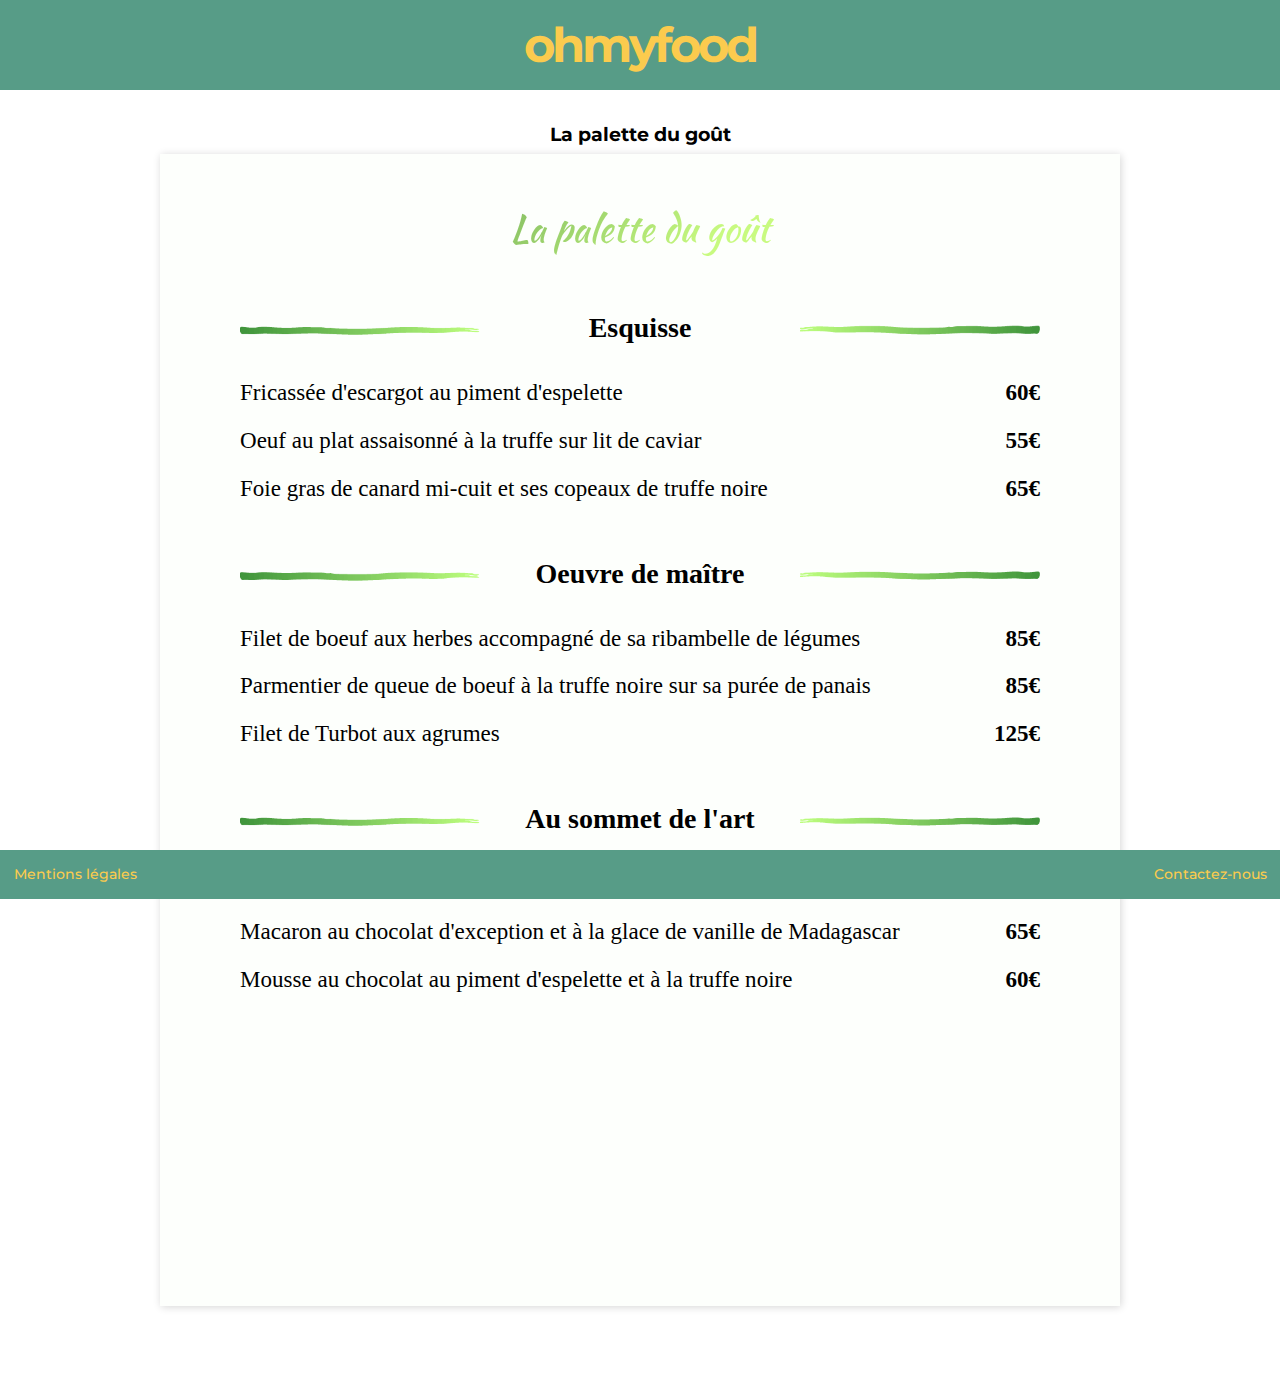
<file: sassworkshop/palette.html>
<!DOCTYPE html>
<html>
<head>
	<title>La palette du goût </title>
	<meta charset="utf-8" />
	<link rel="stylesheet" type="text/css" href="style.css">
      <link href="https://fonts.googleapis.com/css?family=Kaushan+Script%7CChilanka%7CDancing+Script:500%7CKurale%7CAbril+Fatface%7CItim%7CDevonshire%7CMontserrat:400,500,600,700&display=swap"
        rel="stylesheet">
        <meta name=viewport content="width=device-width, initial-scale=1.0">
</head>
<body>

	<header id="main_header">

		<h1><a href="index.html">ohmyfood</a></h1>
	</header>
	<div class="center_page center_page--list">
	</div>
		<section>
			<header id="menu_header">
				<h2> La palette du goût </h2>
			</header>
		</section>
		<section class="list list-4">
			<header class=" list__header list-4__header">
				<br>
		<h3 class="list__title list-4__title"> La palette du goût</h3>
		</header>
		<article>
			<div class=" list__step list-4__step">
			<img src="images/bar6-1.png" alt="déco de la barre">
			<h4> Esquisse</h4>
			<img src="images/bar6-2.png" alt="déco de la barre ">
		</div>
		<ul>
			<li>
				<p class="item">Fricassée d'escargot au piment d'espelette</p>
				<p class="price"> 60€</p>
			</li>
			<li>
				<p class="item"> Oeuf au plat assaisonné à la truffe sur lit de caviar</p>
				<p class="price"> 55€</p>
			</li>
			<li>
				<p class="item"> Foie gras de canard mi-cuit et ses copeaux de truffe noire</p>
				<p class="price"> 65€</p>
			</li>
		</ul>
		</article>
		<article>
			<div class="list__step list-4__step">
				<img src="images/bar6-1.png" alt="déco de la barre">
				<h4> Oeuvre de maître </h4>
				<img src="images/bar6-2.png" alt="déco de la barre"></div>
				<ul>
					<li>
						<p class="item"> Filet de boeuf aux herbes accompagné de sa ribambelle de légumes</p>
						<p class="price"> 85€</p>
					</li>
					<li>
						<p class="item"> Parmentier de queue de boeuf à la truffe noire sur sa purée de panais</p>
						<p class="price"> 85€</p>
					</li>
					<li>
						<p class="item"> Filet de Turbot aux agrumes</p>
						<p class="price"> 125€</p>
					</li>
				</ul>
		</article>
		<article>
			<div class="list__step list-4__step">
				<img src="images/bar6-1.png" alt="déco d ela barre">
				<h4> Au sommet de l'art</h4>
				<img src="images/bar6-2.png" alt="déco de la barre">
			</div>
			<ul>
				<li>
					<p class="item"> Paris-Brest revisité</p>
					<p class="price"> 55€</p>
				</li>
				<li>
					<p class="item"> Macaron au chocolat d'exception et à la glace de vanille de Madagascar</p>
					<p class="price"> 65€</p>
				</li>
				<li>
					<p class="item"> Mousse au chocolat au piment d'espelette et à la truffe noire</p>
					<p class="price"> 60€</p>
				</li>
			</ul>
		</article>	
		<footer class="list__footer list-4__footer">
			<p></p>
		</footer>
	</section>
</div>
<footer id="main_footer"><div class="mention"><a href="mention.html" target="_blank">Mentions légales</a></div>
		<div class="contact"><a href="mailto:nicolas.moiteaux@hotmail.fr">Contactez-nous</a></div>
	</footer>
</body>
</html>
</file>
<file: style.css>
body {
  margin: 0;
  background-color: white;
}
body a {
  color: black;
  text-decoration: none;
}

body {
  font-family: "Devonshire", sans-serif, Arial, Helvetica;
}

#main_header {
  font-family: "Montserrat", sans-serif, Arial, Helvetica;
  font-weight: 600;
  font-size: 1rem;
  letter-spacing: -0.2rem;
}
@media all and (min-height: 1000px) {
  #main_header {
    font-size: 1.5rem;
  }
}
@media all and (min-width: 1000px) {
  #main_header {
    font-size: 1.5rem;
  }
}

#menu_header h2 {
  font-family: "Montserrat", sans-serif, Arial, Helvetica;
  font-size: 1.2rem;
}

#main_footer {
  font-family: "Montserrat", sans-serif, Arial, Helvetica;
  font-weight: 500;
  font-size: 0.9rem;
}
@media all and (min-height: 1000px) {
  #main_footer {
    font-size: 1.5rem;
  }
}

.btn h2 {
  font-family: "Montserrat", sans-serif, Arial, Helvetica;
  font-weight: 400;
  font-size: 1.1rem;
}
@media all and (min-width: 1017px) and (min-height: 1000px) {
  .btn h2 {
    font-size: 1.6rem;
  }
}
@media all and (max-width: 200px) {
  .btn h2 {
    font-size: 0.9rem;
  }
}
.btn--anim div {
  font-size: 7rem;
}
@media all and (min-width: 1017px) and (min-height: 1000px) {
  .btn--anim div {
    font-size: 9rem;
  }
}

.btn {
  display: flex;
  justify-content: center;
  align-items: center;
  background-color: #579c87;
  color: #fbcb4e;
  width: 180px;
  height: 37px;
  max-height: 100%;
  border-radius: 0.5rem;
}
@media all and (max-width: 200px) {
  .btn {
    width: 140px;
    height: 32px;
  }
}
@media all and (min-width: 901px) {
  .btn--anim {
    position: relative;
  }
  .btn--anim .dot {
    display: none;
    position: absolute;
    bottom: -65%;
    left: 30%;
  }
  .btn--anim .dot--1 {
    animation: points1 900ms both, points2 600ms infinite;
    animation-delay: 100ms, 1000ms;
    left: 30%;
  }
  .btn--anim .dot--2 {
    animation: points1 900ms both, points2 600ms infinite;
    animation-delay: 400ms, 1100ms;
    left: 45%;
  }
  .btn--anim .dot--3 {
    animation: points1 900ms both, points2 600ms infinite;
    animation-delay: 700ms, 1200ms;
    left: 60%;
  }
  .btn--anim:hover {
    cursor: pointer;
  }
  .btn--anim:hover h2 {
    animation: prochainement 2000ms forwards;
  }
  .btn--anim:hover div {
    display: block;
  }
}
@media all and (min-width: 1017px) and (min-height: 1000px) {
  .btn {
    width: 250px;
    height: 43px;
  }
}
@media all and (max-width: 900px) {
  .btn {
    position: relative;
    cursor: pointer;
  }
  .btn h2 {
    transform: translateX(14%);
    animation: prochainementmob 900ms 1000ms forwards;
  }
  .btn .dot--1 {
    transform: translateY(-19%);
    font-size: 3.5rem;
    animation: points1mob 900ms both, points2mob 600ms infinite;
    animation-delay: 900ms, 1900ms;
    left: 30%;
  }
}
@media all and (max-width: 900px) and (max-width: 200px) {
  .btn .dot--1 {
    font-size: 2rem;
  }
}
@media all and (max-width: 900px) {
  .btn .dot--2 {
    transform: translateY(-19%);
    font-size: 3.5rem;
    animation: points1mob 900ms both, points2mob 600ms infinite;
    animation-delay: 1200ms, 2000ms;
    left: 45%;
  }
}
@media all and (max-width: 900px) and (max-width: 200px) {
  .btn .dot--2 {
    font-size: 2rem;
  }
}
@media all and (max-width: 900px) {
  .btn .dot--3 {
    transform: translateY(-19%);
    font-size: 3.5rem;
    animation: points1mob 900ms both, points2mob 600ms infinite;
    animation-delay: 1500ms, 2100ms;
    left: 60%;
  }
}
@media all and (max-width: 900px) and (max-width: 200px) {
  .btn .dot--3 {
    font-size: 2rem;
  }
}

.menu-1 {
  background-color: #fcdfdb;
}

.menu__titre-1 {
  background: -webkit-linear-gradient(-45deg, black 10%, black 60%, black 80%);
  -webkit-text-fill-color: transparent;
}

.menu__titre-1 {
  font-family: "Devonshire";
  font-size: 1rem;
  font-weight: 400;
}
@media all and (min-width: 1023px) {
  .menu__titre-1 {
    font-size: 1.8rem;
  }
}
@media all and (min-height: 1000px) {
  .menu__titre-1 {
    font-size: 1.5rem;
  }
}
@media all and (min-width: 1017px) and (min-height: 1000px) {
  .menu__titre-1 {
    font-size: 2.5rem;
  }
}
@media all and (min-width: 1017px) and (min-height: 1200px) {
  .menu__titre-1 {
    font-size: 3rem;
  }
}

.menu__menu-1 {
  color: black;
}

.menu__menu-1 {
  font-family: "Itim";
  font-size: 1.1rem;
  font-weight: 400;
  font-style: italic;
}
@media all and (min-width: 1023px) {
  .menu__menu-1 {
    font-size: 1.98rem;
  }
}
@media all and (min-height: 1000px) {
  .menu__menu-1 {
    font-size: 1.65rem;
  }
}
@media all and (min-width: 1017px) and (min-height: 1000px) {
  .menu__menu-1 {
    font-size: 2.2rem;
  }
}
@media all and (min-width: 1017px) and (min-height: 1200px) {
  .menu__menu-1 {
    font-size: 2.75rem;
  }
}

.menu-2 {
  background-color: #fff5fe;
}

.menu__titre-2 {
  background: -webkit-linear-gradient(-45deg, #d17122 10%, #a6669a 60%, #6b30eb 80%);
  -webkit-text-fill-color: transparent;
}

.menu__titre-2 {
  font-family: "Kurale";
  font-size: 0.8rem;
  font-weight: 600;
}
@media all and (min-width: 1023px) {
  .menu__titre-2 {
    font-size: 1.44rem;
  }
}
@media all and (min-height: 1000px) {
  .menu__titre-2 {
    font-size: 1.2rem;
  }
}
@media all and (min-width: 1017px) and (min-height: 1000px) {
  .menu__titre-2 {
    font-size: 2rem;
  }
}
@media all and (min-width: 1017px) and (min-height: 1200px) {
  .menu__titre-2 {
    font-size: 2.4rem;
  }
}

.menu__menu-2 {
  color: #c17624;
}

.menu__menu-2 {
  font-family: "Abril Fatface";
  font-size: 1.1rem;
  font-weight: 400;
  font-style: normal;
}
@media all and (min-width: 1023px) {
  .menu__menu-2 {
    font-size: 1.98rem;
  }
}
@media all and (min-height: 1000px) {
  .menu__menu-2 {
    font-size: 1.65rem;
  }
}
@media all and (min-width: 1017px) and (min-height: 1000px) {
  .menu__menu-2 {
    font-size: 2.2rem;
  }
}
@media all and (min-width: 1017px) and (min-height: 1200px) {
  .menu__menu-2 {
    font-size: 2.75rem;
  }
}

.menu-3 {
  background-color: #f3f3f3;
}

.menu__titre-3 {
  background: -webkit-linear-gradient(-45deg, #1530b7 10%, #56a7e6 60%, #56a7e6 80%);
  -webkit-text-fill-color: transparent;
}

.menu__titre-3 {
  font-family: "Dancing Script";
  font-size: 1rem;
  font-weight: 500;
}
@media all and (min-width: 1023px) {
  .menu__titre-3 {
    font-size: 1.8rem;
  }
}
@media all and (min-height: 1000px) {
  .menu__titre-3 {
    font-size: 1.5rem;
  }
}
@media all and (min-width: 1017px) and (min-height: 1000px) {
  .menu__titre-3 {
    font-size: 2.5rem;
  }
}
@media all and (min-width: 1017px) and (min-height: 1200px) {
  .menu__titre-3 {
    font-size: 3rem;
  }
}

.menu__menu-3 {
  color: #56a7e6;
}

.menu__menu-3 {
  font-family: "Chilanka";
  font-size: 1.1rem;
  font-weight: 400;
  font-style: normal;
}
@media all and (min-width: 1023px) {
  .menu__menu-3 {
    font-size: 1.98rem;
  }
}
@media all and (min-height: 1000px) {
  .menu__menu-3 {
    font-size: 1.65rem;
  }
}
@media all and (min-width: 1017px) and (min-height: 1000px) {
  .menu__menu-3 {
    font-size: 2.2rem;
  }
}
@media all and (min-width: 1017px) and (min-height: 1200px) {
  .menu__menu-3 {
    font-size: 2.75rem;
  }
}

.menu-4 {
  background-color: #fdfffc;
}

.menu__titre-4 {
  background: -webkit-linear-gradient(-45deg, #55924d 10%, #c8fa80 60%, #c8fa80 80%);
  -webkit-text-fill-color: transparent;
}

.menu__titre-4 {
  font-family: "Kaushan Script";
  font-size: 1rem;
  font-weight: 500;
}
@media all and (min-width: 1023px) {
  .menu__titre-4 {
    font-size: 1.8rem;
  }
}
@media all and (min-height: 1000px) {
  .menu__titre-4 {
    font-size: 1.5rem;
  }
}
@media all and (min-width: 1017px) and (min-height: 1000px) {
  .menu__titre-4 {
    font-size: 2.5rem;
  }
}
@media all and (min-width: 1017px) and (min-height: 1200px) {
  .menu__titre-4 {
    font-size: 3rem;
  }
}

.menu__menu-4 {
  color: #77bf4f;
}

.menu__menu-4 {
  font-family: "Chilanka";
  font-size: 1.1rem;
  font-weight: 400;
  font-style: normal;
}
@media all and (min-width: 1023px) {
  .menu__menu-4 {
    font-size: 1.98rem;
  }
}
@media all and (min-height: 1000px) {
  .menu__menu-4 {
    font-size: 1.65rem;
  }
}
@media all and (min-width: 1017px) and (min-height: 1000px) {
  .menu__menu-4 {
    font-size: 2.2rem;
  }
}
@media all and (min-width: 1017px) and (min-height: 1200px) {
  .menu__menu-4 {
    font-size: 2.75rem;
  }
}

.list-1 {
  background-color: #fcdfdb;
}

.list-1__header {
  font-family: "Devonshire";
  font-size: 1.3rem;
}
.list-1__title {
  background: -webkit-linear-gradient(-45deg, black 10%, black 60%, black 80%);

  -webkit-text-fill-color: transparent;
  -webkit-background-clip: text;
}
.list-1 h3 {
  font-weight: normal;
}
.list-1__step h4 {
  font-family: "Devonshire";
  font-size: 0.8rem;
}
.list-1 article ul {
  font-family: "Devonshire";
  font-size: 0.6rem;
}
.list-1 article:nth-of-type(1) ul {
  color: black;
}
.list-1 article:nth-of-type(2) ul {
  color: black;
}
.list-1 article:nth-of-type(3) ul {
  color: black;
}
.list-1 article:nth-of-type(1) h4 {
  color: black;
}
.list-1 article:nth-of-type(1) h4::after {
  color: black;
}
.list-1 article:nth-of-type(2) h4 {
  color: black;
}
.list-1 article:nth-of-type(2) h4::after {
  color: black;
}
.list-1 article:nth-of-type(3) h4 {
  color: black;
}
.list-1 article:nth-of-type(3) h4::after {
  color: black;
}
.list-1 .price {
  font-weight: bold;
}
.list-1__footer {
  font-family: "Devonshire";
  font-size: 1.1rem;
}
@media all and (min-width: 1440px) {
  .list-1__header {
    font-size: 2.86rem;
  }
  .list-1__step h4 {
    font-size: 1.4rem;
  }
  .list-1 article ul {
    font-size: 1.2rem;
  }
  .list-1__footer {
    font-size: 2rem;
  }
}
@media all and (min-width: 1024px) and (max-width: 1439px) {
  .list-1__header {
    font-size: 2.6rem;
  }
  .list-1__step h4 {
    font-size: 1.4rem;
  }
  .list-1 article ul {
    font-size: 1.08rem;
  }
  .list-1__footer {
    font-size: 2rem;
  }
}
@media all and (min-width: 768px) and (max-width: 1023px) {
  .list-1__header {
    font-size: 1.95rem;
  }
  .list-1__step h4 {
    font-size: 1.2rem;
  }
  .list-1 article ul {
    font-size: 0.84rem;
  }
  .list-1__footer {
    font-size: 1.4rem;
  }
}
@media all and (max-width: 767px) {
  .list-1__header {
    font-size: 1.3rem;
  }
  .list-1 article ul {
    font-size: 0.9rem;
  }
}
@media all and (max-width: 360px) {
  .list-1__header {
    font-size: 1.04rem;
  }
}

.list-2 {
  background-color: #fff5fe;
}

.list-2__header {
  font-family: "Kurale";
  font-size: 1rem;
}
.list-2__title {
  background: -webkit-linear-gradient(-45deg, #d17122 10%, #a6669a 60%, #6b30eb 80%);
  -webkit-text-fill-color: transparent;
  -webkit-background-clip: text;
}
.list-2 h3 {
  font-weight: normal;
}
.list-2__step h4 {
  font-family: "Kurale";
  font-size: 0.8rem;
}
.list-2 article ul {
  font-family: "Kurale";
  font-size: 0.8rem;
}
.list-2 article:nth-of-type(1) ul {
  color: #d17122;
}
.list-2 article:nth-of-type(2) ul {
  color: #a6669a;
}
.list-2 article:nth-of-type(3) ul {
  color: #6b30eb;
}
.list-2 article:nth-of-type(1) h4 {
  color: #d17122;
}
.list-2 article:nth-of-type(1) h4::after {
  color: #d17122;
}
.list-2 article:nth-of-type(2) h4 {
  color: #a6669a;
}
.list-2 article:nth-of-type(2) h4::after {
  color: #a6669a;
}
.list-2 article:nth-of-type(3) h4 {
  color: #6b30eb;
}
.list-2 article:nth-of-type(3) h4::after {
  color: #6b30eb;
}
.list-2 .price {
  font-weight: bold;
}
.list-2__footer {
  font-family: "Kurale";
  font-size: 1.1rem;
}
@media all and (min-width: 1440px) {
  .list-2__header {
    font-size: 2.2rem;
  }
  .list-2__step h4 {
    font-size: 1.4rem;
  }
  .list-2 article ul {
    font-size: 1.6rem;
  }
  .list-2__footer {
    font-size: 2rem;
  }
}
@media all and (min-width: 1024px) and (max-width: 1439px) {
  .list-2__header {
    font-size: 2rem;
  }
  .list-2__step h4 {
    font-size: 1.4rem;
  }
  .list-2 article ul {
    font-size: 1.44rem;
  }
  .list-2__footer {
    font-size: 2rem;
  }
}
@media all and (min-width: 768px) and (max-width: 1023px) {
  .list-2__header {
    font-size: 1.5rem;
  }
  .list-2__step h4 {
    font-size: 1.2rem;
  }
  .list-2 article ul {
    font-size: 1.12rem;
  }
  .list-2__footer {
    font-size: 1.4rem;
  }
}
@media all and (max-width: 767px) {
  .list-2__header {
    font-size: 1rem;
  }
  .list-2 article ul {
    font-size: 1.2rem;
  }
}
@media all and (max-width: 360px) {
  .list-2__header {
    font-size: 0.8rem;
  }
}

.list-3 {
  background-color: #f3f3f3;
}

.list-3__header {
  font-family: "Dancing Script";
  font-size: 1rem;
}
.list-3__title {
  background: -webkit-linear-gradient(-45deg, #1530b7 10%, #56a7e6 60%, #56a7e6 80%);
  -webkit-text-fill-color: transparent;
  -webkit-background-clip: text;
}
.list-3 h3 {
  font-weight: normal;
}
.list-3__step h4 {
  font-family: "Dancing Script";
  font-size: 1rem;
}
.list-3 article ul {
  font-family: "Dancing Script";
  font-size: 0.8rem;
}
.list-3 article:nth-of-type(1) h4::after {
  color: #1530b7;
}
.list-3 article:nth-of-type(2) h4::after {
  color: #56a7e6;
}
.list-3 article:nth-of-type(3) h4::after {
  color: #56a7e6;
}
.list-3 .price {
  font-weight: bold;
}
.list-3__footer {
  font-family: "Dancing Script";
  font-size: 1.1rem;
}
@media all and (min-width: 1440px) {
  .list-3__header {
    font-size: 2.2rem;
  }
  .list-3__step h4 {
    font-size: 1.75rem;
  }
  .list-3 article ul {
    font-size: 1.6rem;
  }
  .list-3__footer {
    font-size: 2rem;
  }
}
@media all and (min-width: 1024px) and (max-width: 1439px) {
  .list-3__header {
    font-size: 2rem;
  }
  .list-3__step h4 {
    font-size: 1.75rem;
  }
  .list-3 article ul {
    font-size: 1.44rem;
  }
  .list-3__footer {
    font-size: 2rem;
  }
}
@media all and (min-width: 768px) and (max-width: 1023px) {
  .list-3__header {
    font-size: 1.5rem;
  }
  .list-3__step h4 {
    font-size: 1.5rem;
  }
  .list-3 article ul {
    font-size: 1.12rem;
  }
  .list-3__footer {
    font-size: 1.4rem;
  }
}
@media all and (max-width: 767px) {
  .list-3__header {
    font-size: 1rem;
  }
  .list-3 article ul {
    font-size: 1.2rem;
  }
}
@media all and (max-width: 360px) {
  .list-3__header {
    font-size: 0.8rem;
  }
}

.list-4 {
  background-color: #fdfffc;
}

.list-4__header {
  font-family: "Kaushan Script";
  font-size: 1rem;
}
.list-4__title {
  background: -webkit-linear-gradient(-45deg, #55924d 10%, #c8fa80 60%, #c8fa80 80%);
  -webkit-text-fill-color: transparent;
  -webkit-background-clip: text;
}
.list-4 h3 {
  font-weight: normal;
}
.list-4__step h4 {
  font-family: "Kaushan Script";
  font-size: 1rem;
}
.list-4 article ul {
  font-family: "Kaushan Script";
  font-size: 0.8rem;
}
.list-4 article:nth-of-type(1) h4::after {
  color: #55924d;
}
.list-4 article:nth-of-type(2) h4::after {
  color: #c8fa80;
}
.list-4 article:nth-of-type(3) h4::after {
  color: #c8fa80;
}
.list-4 .price {
  font-weight: bold;
}
.list-4__footer {
  font-family: "Kaushan Script";
  font-size: 1.1rem;
}
@media all and (min-width: 1440px) {
  .list-4__header {
    font-size: 2.2rem;
  }
  .list-4__step h4 {
    font-size: 1.75rem;
  }
  .list-4 article ul {
    font-size: 1.6rem;
  }
  .list-4__footer {
    font-size: 2rem;
  }
}
@media all and (min-width: 1024px) and (max-width: 1439px) {
  .list-4__header {
    font-size: 2rem;
  }
  .list-4__step h4 {
    font-size: 1.75rem;
  }
  .list-4 article ul {
    font-size: 1.44rem;
  }
  .list-4__footer {
    font-size: 2rem;
  }
}
@media all and (min-width: 768px) and (max-width: 1023px) {
  .list-4__header {
    font-size: 1.5rem;
  }
  .list-4__step h4 {
    font-size: 1.5rem;
  }
  .list-4 article ul {
    font-size: 1.12rem;
  }
  .list-4__footer {
    font-size: 1.4rem;
  }
}
@media all and (max-width: 767px) {
  .list-4__header {
    font-size: 1rem;
  }
  .list-4 article ul {
    font-size: 1.2rem;
  }
}
@media all and (max-width: 360px) {
  .list-4__header {
    font-size: 0.8rem;
  }
}

#main_header {
  display: flex;
  overflow: hidden;
  background-color: #579c87;
  color: #fbcb4e;
  min-height: 10%;
}
#main_header h1 {
  display: flex;
  margin: auto;
  width: 100%;
  height: 100%;
  text-align: center;
  transition: text-shadow 200ms ease-in;
}
#main_header a {
  display: flex;
  align-items: center;
  justify-content: center;
  width: 100%;
  color: #fbcb4e;
}

#main_footer {
  display: flex;
  justify-content: space-between;
  align-items: stretch;
  background-color: #579c87;
  color: #fbcb4e;
  min-height: 7vh;
  padding-left: 1.5vh;
  padding-right: 1.5vh;
  position: sticky;
  box-sizing: border-box;
  bottom: 0;
  width: 100%;
}
#main_footer div {
  display: flex;
  justify-content: center;
  align-items: center;
}

.mention a,
.contact a {
  color: #fbcb4e;
  display: flex;
  justify-content: center;
  align-items: center;
  text-align: center;
  height: 100%;
}
.mention a:hover,
.contact a:hover {
  animation: wiggle 250ms cubic-bezier(0.4, 0.1, 0.6, 0.9) 3;
}

@media all and (max-width: 200px) {
  #main_footer {
    flex-direction: column;
  }

  .contact {
    margin-top: 1rem;
    margin-bottom: 1rem;
  }

  .mention {
    margin-top: 1rem;
  }
}
.conteneur {
  min-height: 84.5%;
  display: flex;
  flex-wrap: wrap;
  justify-content: center;
  align-content: center;
}

.section_menu {
  display: flex;
  flex-direction: column; 
  justify-content: center; 
  position:relative;
  padding-left: 3vh;
  padding-right: 3vh;
}

.center_page {
  min-height: 84.5%;
  order: 1;
  display: flex;
  flex-direction: row;
  flex-wrap: wrap;
  justify-content: space-around;
  position: relative;
  box-sizing: border-box;
}

#soon {
  order: 2;
  display: flex;
  justify-content: center;
  align-items: center;
  min-height: 50vh;
  padding: 0% 0px 7% 0px;
  -webkit-box-ordinal-group: 3;
  -webkit-box-pack: center;
  -ms-flex-order: 2;
  -ms-flex-pack: center;
  -ms-flex-align: center;
}

.menu {
  height: 31vh;
  width: 22vh;
  min-height: 8rem;
  min-width: 6rem;
  margin: 8vh 7vh 9vh 7vh;
  text-align: center;
  display: flex;
  justify-content: center;
  align-items: stretch;
  box-shadow: 0.5px 0.5px 8px #d6d6d6;
  opacity: 1;
  transition: opacity 400ms;
}
.menu:hover {
  opacity: 0.7;
}
.menu a {
  display: flex;
  flex-direction: column;
  justify-content: center;
  align-items: center;
  width: 100%;
  height: 100%;
  transform: scale(1);
  transition: transform 400ms;
}
.menu a:hover {
  transform: scale(1.15);
}
@media all and (min-width: 1023px) {
  .menu {
    height: 58vh;
    width: 40vh;
    margin: 8vh 7vh 9vh 5vh;
    margin-bottom: -1vh;
    margin-left: 13vh;
    margin-right: 18vh;
    margin-top: 9vh;
  }
}

.menu__ico {
  margin-bottom: 0;
  display: flex;
  justify-content: center;
}
.menu__ico img {
  width: 1.5rem;
  height: 100%;
}
@media all and (min-width: 1023px) {
  .menu__ico img {
    width: 4rem;
  }
}
@media all and (min-width: 1017px) and (min-height: 1000px) {
  .menu__ico img {
    width: 4rem;
  }
}
@media all and (min-width: 1017px) and (min-height: 1200px) {
  .menu__ico img {
    width: 6rem;
  }
}

.menu__titre {
  margin-top: 0;
  padding-left: 0.2rem;
  -webkit-background-clip: text;
}

.menu__menu {
  margin-top: 0;
}

.center_page--list {
  min-height: 84.5%;
  justify-content: center;
  display: contents;
}

#menu_header h2 {
  text-align: center;
  margin: 2rem auto 0.5rem auto;
  width: 75%;
}

.list {
  box-shadow: 0.5px 0.5px 8px #d6d6d6;
  width: 18rem;
  margin: 0 auto 39vh auto;
  padding-left: 2rem;
  padding-right: 2rem;
}
.list__header {
  text-align: center;
  margin: 0;
}
.list__header h3 {
  margin: 0;
}
.list__ico {
  width: 2.5rem;
  height: 100%;
  margin-top: 1rem;
}
.list__step {
  display: flex;
  justify-content: space-between;
  align-items: center;
  margin: 0;
}
.list__step img {
  width: 6rem;
  height: 100%;
}
.list__step h4 {
  margin: 0;
  text-align: center;
}
.list__step h4:hover::after {
  transform: scaleX(1);
}
.list__step h4::after {
  content: "";
  border-bottom: solid 3px;
  height: 100%;
  width: 100%;
  display: block;
  transform: scaleX(0);
  transition: 1s;
  transform-origin: 0% 50%;
}
.list article {
  margin: 0;
}
.list article ul {
  list-style: none;
  padding: 0;
}
.list article li {
  display: flex;
  justify-content: space-between;
  margin-bottom: 0.4rem;
  padding: 0;
}
.list .item {
  margin: 0;
}
.list .price {
  margin: 0;
}
.list__footer {
  text-align: center;
  display: flex;
  justify-content: center;
}
.list__footer img {
  width: 1.5rem;
}
@media all and (min-width: 1280px) {
  .list {
    width: 50rem;
    padding-left: 5rem;
    padding-right: 5rem;
  }
  .list article {
    margin-top: 3.5rem;
  }
  .list__ico {
    width: 4rem;
  }
  .list__step img {
    width: 15rem;
  }
  .list ul {
    margin-top: 2rem;
  }
  .list li {
    margin-top: 1.3rem;
  }
  .list__footer img {
    transform: translateY(0.9rem);
    width: 3rem;
  }
}
@media all and (min-width: 1280px) and (max-width: 1439px) {
  .list {
    width: 50rem;
    padding-left: 5rem;
    padding-right: 5rem;
  }
  .list article {
    margin-top: 3.5rem;
  }
  .list__ico {
    width: 3rem;
  }
  .list__step img {
    width: 15rem;
  }
  .list ul {
    margin-top: 2rem;
  }
  .list li {
    margin-top: 1.3rem;
  }
  .list__footer img {
    transform: translateY(1rem);
    width: 2.5rem;
  }
}
@media all and (min-width: 768px) and (max-width: 1023px) {
  .list {
    width: 27rem;
    padding-left: 5rem;
    padding-right: 5rem;
  }
  .list article {
    margin-top: 2.5rem;
  }
  .list__step img {
    width: 10rem;
  }
  .list__footer img {
    transform: translateY(0.5rem);
  }
}
@media all and (max-width: 767px) {
  .list article {
    margin-top: 1.5rem;
  }
  .list article li {
    flex-direction: column;
    align-items: center;
    text-align: center;
  }
}
@media all and (max-width: 360px) {
  .list {
    width: 12rem;
  }
  .list__ico {
    width: 2rem;
  }
  .list article li {
    display: grid;
    flex-direction: column;
    align-items: center;
    text-align: center;
  }
  .list__step img {
    width: 4rem;
  }
}
@media all and (max-width: 260px) {
  .list {
    width: 4rem;
  }
  .list__ico {
    width: 1.5rem;
  }
  .list__step img {
    width: 1rem;
  }
  .list__footer {
    flex-direction: column;
  }
  .list__footer img {
    width: 1.5rem;
    transform: translate(1.3rem, 1rem);
  }
}

.center_page--mention {
  min-height: 84.5%;
  justify-content: flex-start;
}

#mention {
  margin: 4rem 3rem 43vh 5rem;
  text-align: center;
}

@keyframes wiggle {
  25% {
    transform: translateX(3%);
  }
  75% {
    transform: translateX(-3%);
  }
}
@keyframes prochainement {
  0% {
    transform: translateX(0);
    opacity: 1;
  }
  50% {
    opacity: 0;
  }
  100% {
    transform: translateX(-185px);
    opacity: 0;
  }
}
@keyframes prochainementmob {
  100% {
    transform: translateX(0%);
  }
}
@keyframes points1 {
  0% {
    transform: translate(140px, -7px);
    opacity: 0;
    animation-timing-function: ease-in;
  }
  17% {
    transform: translate(93px, -7px);
    opacity: 0;
    animation-timing-function: linear;
  }
  34% {
    transform: translate(47px, 0);
    opacity: 0.5;
    animation-timing-function: linear;
  }
  51% {
    transform: translate(15px, -7px);
    opacity: 1;
    animation-timing-function: linear;
  }
  65% {
    transform: translate(0, 0);
    opacity: 1;
    animation-timing-function: linear;
  }
}
@keyframes points2 {
  68% {
    transform: translate(0, 0);
    opacity: 1;
    animation-timing-function: ease-out;
  }
  85% {
    transform: translate(0, -7px);
    opacity: 1;
    animation-timing-function: ease-in;
  }
  100% {
    transform: translate(0, 0);
    opacity: 1;
    animation-timing-function: ease-out;
  }
}
@keyframes points1mob {
  0% {
    transform: translate(55px, -26%);
    opacity: 0;
    animation-timing-function: ease-in;
  }
  17% {
    transform: translate(36px, -26%);
    opacity: 0;
    animation-timing-function: linear;
  }
  34% {
    transform: translate(18px, -19%);
    opacity: 0;
    animation-timing-function: linear;
  }
  51% {
    transform: translate(8px, -26%);
    opacity: 0.5;
    animation-timing-function: linear;
  }
  65% {
    transform: translate(0, -19%);
    opacity: 1;
    animation-timing-function: linear;
  }
}
@keyframes points2mob {
  68% {
    transform: translate(0, -19%);
    opacity: 1;
    animation-timing-function: ease-out;
  }
  85% {
    transform: translate(0, -26%);
    opacity: 1;
    animation-timing-function: ease-in;
  }
  100% {
    transform: translate(0, -19%);
    opacity: 1;
    animation-timing-function: ease-out;
  }
}

/*# sourceMappingURL=style.css.map */
</file>
<file: sassworkshop/style.css>
body {
  margin: 0;
  height: 100vh;
  background-color: white;
}
body a {
  color: black;
  text-decoration: none;
}

body {
  font-family: "Montserrat", sans-serif, Arial, Helvetica;
}

#main_header {
  font-family: "Montserrat", sans-serif, Arial, Helvetica;
  font-weight: 600;
  font-size: 1rem;
  letter-spacing: -0.2rem;
}
@media all and (min-height: 1000px) {
  #main_header {
    font-size: 1.5rem;
  }
}
@media all and (min-width: 1000px) {
  #main_header {
    font-size: 1.5rem;
  }
}

#menu_header h2 {
  font-family: "Montserrat", sans-serif, Arial, Helvetica;
  font-size: 1.2rem;
}

#main_footer {
  font-family: "Montserrat", sans-serif, Arial, Helvetica;
  font-weight: 500;
  font-size: 0.9rem;
}
@media all and (min-height: 1000px) {
  #main_footer {
    font-size: 1.5rem;
  }
}

.btn h2 {
  font-family: "Montserrat", sans-serif, Arial, Helvetica;
  font-weight: 400;
  font-size: 1.1rem;
}
@media all and (min-width: 1017px) and (min-height: 1000px) {
  .btn h2 {
    font-size: 1.6rem;
  }
}
@media all and (max-width: 200px) {
  .btn h2 {
    font-size: 0.9rem;
  }
}
.btn--anim div {
  font-size: 7rem;
}
@media all and (min-width: 1017px) and (min-height: 1000px) {
  .btn--anim div {
    font-size: 9rem;
  }
}

.btn {
  display: flex;
  justify-content: center;
  align-items: center;
  background-color: #579c87;
  color: #fbcb4e;
  width: 185px;
  height: 32px;
  max-height: 100%;
  border-radius: 0.5rem;
}
@media all and (max-width: 200px) {
  .btn {
    width: 140px;
    height: 32px;
  }
}
@media all and (min-width: 901px) {
  .btn--anim {
    position: relative;
  }
  .btn--anim .dot {
    display: none;
    position: absolute;
    bottom: -65%;
    left: 30%;
  }
  .btn--anim .dot--1 {
    animation: points1 900ms both, points2 600ms infinite;
    animation-delay: 100ms, 1000ms;
    left: 30%;
  }
  .btn--anim .dot--2 {
    animation: points1 900ms both, points2 600ms infinite;
    animation-delay: 400ms, 1100ms;
    left: 45%;
  }
  .btn--anim .dot--3 {
    animation: points1 900ms both, points2 600ms infinite;
    animation-delay: 700ms, 1200ms;
    left: 60%;
  }
  .btn--anim:hover {
    cursor: pointer;
  }
  .btn--anim:hover h2 {
    animation: prochainement 2000ms forwards;
  }
  .btn--anim:hover div {
    display: block;
  }
}
@media all and (min-width: 1017px) and (min-height: 1000px) {
  .btn {
    width: 250px;
    height: 43px;
  }
}
@media all and (max-width: 900px) {
  .btn {
    position: relative;
    cursor: pointer;
  }
  .btn h2 {
    transform: translateX(14%);
    animation: prochainementmob 900ms 1000ms forwards;
  }
  .btn .dot--1 {
    transform: translateY(-19%);
    font-size: 3.5rem;
    animation: points1mob 900ms both, points2mob 600ms infinite;
    animation-delay: 900ms, 1900ms;
    left: 30%;
  }
}
@media all and (max-width: 900px) and (max-width: 200px) {
  .btn .dot--1 {
    font-size: 2rem;
  }
}
@media all and (max-width: 900px) {
  .btn .dot--2 {
    transform: translateY(-19%);
    font-size: 3.5rem;
    animation: points1mob 900ms both, points2mob 600ms infinite;
    animation-delay: 1200ms, 2000ms;
    left: 45%;
  }
}
@media all and (max-width: 900px) and (max-width: 200px) {
  .btn .dot--2 {
    font-size: 2rem;
  }
}
@media all and (max-width: 900px) {
  .btn .dot--3 {
    transform: translateY(-19%);
    font-size: 3.5rem;
    animation: points1mob 900ms both, points2mob 600ms infinite;
    animation-delay: 1500ms, 2100ms;
    left: 60%;
  }
}
@media all and (max-width: 900px) and (max-width: 200px) {
  .btn .dot--3 {
    font-size: 2rem;
  }
}

.menu-1 {
  background-color: #fcdfdb;
}

.menu__titre-1 {
  background: -webkit-linear-gradient(-45deg, black 10%, black 60%, black 80%);
  background-clip: text;
  -webkit-text-fill-color: transparent;
}

.menu__titre-1 {
  font-family: "Devonshire";
  font-size: 1rem;
  font-weight: 400;
}
@media all and (min-width: 1023px) {
  .menu__titre-1 {
    font-size: 1.8rem;
  }
}
@media all and (min-height: 1000px) {
  .menu__titre-1 {
    font-size: 1.5rem;
  }
}
@media all and (min-width: 1017px) and (min-height: 1000px) {
  .menu__titre-1 {
    font-size: 2.5rem;
  }
}
@media all and (min-width: 1017px) and (min-height: 1200px) {
  .menu__titre-1 {
    font-size: 3rem;
  }
}

.menu__menu-1 {
  color: black;
}

.menu__menu-1 {
  font-family: "Itim";
  font-size: 1.1rem;
  font-weight: 400;
  font-style: italic;
}
@media all and (min-width: 1023px) {
  .menu__menu-1 {
    font-size: 1.98rem;
  }
}
@media all and (min-height: 1000px) {
  .menu__menu-1 {
    font-size: 1.65rem;
  }
}
@media all and (min-width: 1017px) and (min-height: 1000px) {
  .menu__menu-1 {
    font-size: 2.2rem;
  }
}
@media all and (min-width: 1017px) and (min-height: 1200px) {
  .menu__menu-1 {
    font-size: 2.75rem;
  }
}

.menu-2 {
  background-color: #fff5fe;
}

.menu__titre-2 {
  background: -webkit-linear-gradient(-45deg, #d17122 10%, #a6669a 60%, #6b30eb 80%);
  background-clip: text;
  -webkit-text-fill-color: transparent;
}

.menu__titre-2 {
  font-family: "Kurale";
  font-size: 0.8rem;
  font-weight: 600;
}
@media all and (min-width: 1023px) {
  .menu__titre-2 {
    font-size: 1.44rem;
  }
}
@media all and (min-height: 1000px) {
  .menu__titre-2 {
    font-size: 1.2rem;
  }
}
@media all and (min-width: 1017px) and (min-height: 1000px) {
  .menu__titre-2 {
    font-size: 2rem;
  }
}
@media all and (min-width: 1017px) and (min-height: 1200px) {
  .menu__titre-2 {
    font-size: 2.4rem;
  }
}

.menu__menu-2 {
  color: #c17624;
}

.menu__menu-2 {
  font-family: "Abril Fatface";
  font-size: 1.1rem;
  font-weight: 400;
  font-style: normal;
}
@media all and (min-width: 1023px) {
  .menu__menu-2 {
    font-size: 1.98rem;
  }
}
@media all and (min-height: 1000px) {
  .menu__menu-2 {
    font-size: 1.65rem;
  }
}
@media all and (min-width: 1017px) and (min-height: 1000px) {
  .menu__menu-2 {
    font-size: 2.2rem;
  }
}
@media all and (min-width: 1017px) and (min-height: 1200px) {
  .menu__menu-2 {
    font-size: 2.75rem;
  }
}

.menu-3 {
  background-color: #f3f3f3;
}

.menu__titre-3 {
  background: -webkit-linear-gradient(-45deg, #1530b7 10%, #56a7e6 60%, #56a7e6 80%);
  background-clip: text;
  -webkit-text-fill-color: transparent;
}

.menu__titre-3 {
  font-family: "Dancing Script";
  font-size: 1rem;
  font-weight: 500;
}
@media all and (min-width: 1023px) {
  .menu__titre-3 {
    font-size: 1.8rem;
  }
}
@media all and (min-height: 1000px) {
  .menu__titre-3 {
    font-size: 1.5rem;
  }
}
@media all and (min-width: 1017px) and (min-height: 1000px) {
  .menu__titre-3 {
    font-size: 2.5rem;
  }
}
@media all and (min-width: 1017px) and (min-height: 1200px) {
  .menu__titre-3 {
    font-size: 3rem;
  }
}

.menu__menu-3 {
  color: #56a7e6;
}

.menu__menu-3 {
  font-family: "Chilanka";
  font-size: 1.1rem;
  font-weight: 400;
  font-style: normal;
}
@media all and (min-width: 1023px) {
  .menu__menu-3 {
    font-size: 1.98rem;
  }
}
@media all and (min-height: 1000px) {
  .menu__menu-3 {
    font-size: 1.65rem;
  }
}
@media all and (min-width: 1017px) and (min-height: 1000px) {
  .menu__menu-3 {
    font-size: 2.2rem;
  }
}
@media all and (min-width: 1017px) and (min-height: 1200px) {
  .menu__menu-3 {
    font-size: 2.75rem;
  }
}

.menu-4 {
  background-color: #fdfffc;
}

.menu__titre-4 {
  background: -webkit-linear-gradient(-45deg, #55924d 10%, #c8fa80 60%, #c8fa80 80%);
  background-clip: text;
  -webkit-text-fill-color: transparent;
}

.menu__titre-4 {
  font-family: "Kaushan Script";
  font-size: 1rem;
  font-weight: 500;
}
@media all and (min-width: 1023px) {
  .menu__titre-4 {
    font-size: 1.8rem;
  }
}
@media all and (min-height: 1000px) {
  .menu__titre-4 {
    font-size: 1.5rem;
  }
}
@media all and (min-width: 1017px) and (min-height: 1000px) {
  .menu__titre-4 {
    font-size: 2.5rem;
  }
}
@media all and (min-width: 1017px) and (min-height: 1200px) {
  .menu__titre-4 {
    font-size: 3rem;
  }
}

.menu__menu-4 {
  color: #77bf4f;
}

.menu__menu-4 {
  font-family: "Chilanka";
  font-size: 1.1rem;
  font-weight: 400;
  font-style: normal;
}
@media all and (min-width: 1023px) {
  .menu__menu-4 {
    font-size: 1.98rem;
  }
}
@media all and (min-height: 1000px) {
  .menu__menu-4 {
    font-size: 1.65rem;
  }
}
@media all and (min-width: 1017px) and (min-height: 1000px) {
  .menu__menu-4 {
    font-size: 2.2rem;
  }
}
@media all and (min-width: 1017px) and (min-height: 1200px) {
  .menu__menu-4 {
    font-size: 2.75rem;
  }
}

.list-1 {
  background-color: #fcdfdb;
}

.list-1__header {
  font-family: "Devonshire";
  font-size: 1.3rem;
}
.list-1__title {
  background: -webkit-linear-gradient(-45deg, black 10%, black 60%, black 80%);
  background-clip: text;
  -webkit-text-fill-color: transparent;
}
.list-1 h3 {
  font-weight: normal;
}
.list-1__step h4 {
  font-family: "Kalam";
  font-size: 0.8rem;
}
.list-1 article ul {
  font-family: "Kalam";
  font-size: 0.6rem;
}
.list-1 article:nth-of-type(1) ul {
  color: black;
}
.list-1 article:nth-of-type(2) ul {
  color: black;
}
.list-1 article:nth-of-type(3) ul {
  color: black;
}
.list-1 article:nth-of-type(1) h4 {
  color: black;
}
.list-1 article:nth-of-type(1) h4::after {
  color: black;
}
.list-1 article:nth-of-type(2) h4 {
  color: black;
}
.list-1 article:nth-of-type(2) h4::after {
  color: black;
}
.list-1 article:nth-of-type(3) h4 {
  color: black;
}
.list-1 article:nth-of-type(3) h4::after {
  color: black;
}
.list-1 .price {
  font-weight: bold;
}
.list-1__footer {
  font-family: "Devonshire";
  font-size: 1.1rem;
}
@media all and (min-width: 1440px) {
  .list-1__header {
    font-size: 2.86rem;
  }
  .list-1__step h4 {
    font-size: 1.4rem;
  }
  .list-1 article ul {
    font-size: 1.2rem;
  }
  .list-1__footer {
    font-size: 2rem;
  }
}
@media all and (min-width: 1024px) and (max-width: 1439px) {
  .list-1__header {
    font-size: 2.6rem;
  }
  .list-1__step h4 {
    font-size: 1.4rem;
  }
  .list-1 article ul {
    font-size: 1.08rem;
  }
  .list-1__footer {
    font-size: 2rem;
  }
}
@media all and (min-width: 768px) and (max-width: 1023px) {
  .list-1__header {
    font-size: 1.95rem;
  }
  .list-1__step h4 {
    font-size: 1.2rem;
  }
  .list-1 article ul {
    font-size: 0.84rem;
  }
  .list-1__footer {
    font-size: 1.4rem;
  }
}
@media all and (max-width: 767px) {
  .list-1__header {
    font-size: 1.3rem;
  }
  .list-1 article ul {
    font-size: 0.9rem;
  }
}
@media all and (max-width: 360px) {
  .list-1__header {
    font-size: 1.04rem;
  }
}

.list-2 {
  background-color: #fff5fe;
}

.list-2__header {
  font-family: "Kurale";
  font-size: 1rem;
}
.list-2__title {
  background: -webkit-linear-gradient(-45deg, #d17122 10%, #a6669a 60%, #6b30eb 80%);
  background-clip: text;
  -webkit-text-fill-color: transparent;
}
.list-2 h3 {
  font-weight: normal;
}
.list-2__step h4 {
  font-family: "Crimson Text";
  font-size: 0.8rem;
}
.list-2 article ul {
  font-family: "Crimson Text";
  font-size: 0.8rem;
}
.list-2 article:nth-of-type(1) ul {
  color: #d17122;
}
.list-2 article:nth-of-type(2) ul {
  color: #a6669a;
}
.list-2 article:nth-of-type(3) ul {
  color: #6b30eb;
}
.list-2 article:nth-of-type(1) h4 {
  color: #d17122;
}
.list-2 article:nth-of-type(1) h4::after {
  color: #d17122;
}
.list-2 article:nth-of-type(2) h4 {
  color: #a6669a;
}
.list-2 article:nth-of-type(2) h4::after {
  color: #a6669a;
}
.list-2 article:nth-of-type(3) h4 {
  color: #6b30eb;
}
.list-2 article:nth-of-type(3) h4::after {
  color: #6b30eb;
}
.list-2 .price {
  font-weight: bold;
}
.list-2__footer {
  font-family: "Kurale";
  font-size: 1.1rem;
}
@media all and (min-width: 1440px) {
  .list-2__header {
    font-size: 2.2rem;
  }
  .list-2__step h4 {
    font-size: 1.4rem;
  }
  .list-2 article ul {
    font-size: 1.6rem;
  }
  .list-2__footer {
    font-size: 2rem;
  }
}
@media all and (min-width: 1024px) and (max-width: 1439px) {
  .list-2__header {
    font-size: 2rem;
  }
  .list-2__step h4 {
    font-size: 1.4rem;
  }
  .list-2 article ul {
    font-size: 1.44rem;
  }
  .list-2__footer {
    font-size: 2rem;
  }
}
@media all and (min-width: 768px) and (max-width: 1023px) {
  .list-2__header {
    font-size: 1.5rem;
  }
  .list-2__step h4 {
    font-size: 1.2rem;
  }
  .list-2 article ul {
    font-size: 1.12rem;
  }
  .list-2__footer {
    font-size: 1.4rem;
  }
}
@media all and (max-width: 767px) {
  .list-2__header {
    font-size: 1rem;
  }
  .list-2 article ul {
    font-size: 1.2rem;
  }
}
@media all and (max-width: 360px) {
  .list-2__header {
    font-size: 0.8rem;
  }
}

.list-3 {
  background-color: #f3f3f3;
}

.list-3__header {
  font-family: "Dancing Script";
  font-size: 1rem;
}
.list-3__title {
  background: -webkit-linear-gradient(-45deg, #1530b7 10%, #56a7e6 60%, #56a7e6 80%);
  background-clip: text;
  -webkit-text-fill-color: transparent;
}
.list-3 h3 {
  font-weight: normal;
}
.list-3__step h4 {
  font-family: "Caveat";
  font-size: 1rem;
}
.list-3 article ul {
  font-family: "Caveat";
  font-size: 0.8rem;
}
.list-3 article:nth-of-type(1) h4::after {
  color: #1530b7;
}
.list-3 article:nth-of-type(2) h4::after {
  color: #56a7e6;
}
.list-3 article:nth-of-type(3) h4::after {
  color: #56a7e6;
}
.list-3 .price {
  font-weight: bold;
}
.list-3__footer {
  font-family: "Dancing Script";
  font-size: 1.1rem;
}
@media all and (min-width: 1440px) {
  .list-3__header {
    font-size: 2.2rem;
  }
  .list-3__step h4 {
    font-size: 1.75rem;
  }
  .list-3 article ul {
    font-size: 1.6rem;
  }
  .list-3__footer {
    font-size: 2rem;
  }
}
@media all and (min-width: 1024px) and (max-width: 1439px) {
  .list-3__header {
    font-size: 2rem;
  }
  .list-3__step h4 {
    font-size: 1.75rem;
  }
  .list-3 article ul {
    font-size: 1.44rem;
  }
  .list-3__footer {
    font-size: 2rem;
  }
}
@media all and (min-width: 768px) and (max-width: 1023px) {
  .list-3__header {
    font-size: 1.5rem;
  }
  .list-3__step h4 {
    font-size: 1.5rem;
  }
  .list-3 article ul {
    font-size: 1.12rem;
  }
  .list-3__footer {
    font-size: 1.4rem;
  }
}
@media all and (max-width: 767px) {
  .list-3__header {
    font-size: 1rem;
  }
  .list-3 article ul {
    font-size: 1.2rem;
  }
}
@media all and (max-width: 360px) {
  .list-3__header {
    font-size: 0.8rem;
  }
}

.list-4 {
  background-color: #fdfffc;
}

.list-4__header {
  font-family: "Kaushan Script";
  font-size: 1rem;
}
.list-4__title {
  background: -webkit-linear-gradient(-45deg, #55924d 10%, #c8fa80 60%, #c8fa80 80%);
  background-clip: text;
  -webkit-text-fill-color: transparent;
}
.list-4 h3 {
  font-weight: normal;
}
.list-4__step h4 {
  font-family: "Caveat";
  font-size: 1rem;
}
.list-4 article ul {
  font-family: "Caveat";
  font-size: 0.8rem;
}
.list-4 article:nth-of-type(1) h4::after {
  color: #55924d;
}
.list-4 article:nth-of-type(2) h4::after {
  color: #c8fa80;
}
.list-4 article:nth-of-type(3) h4::after {
  color: #c8fa80;
}
.list-4 .price {
  font-weight: bold;
}
.list-4__footer {
  font-family: "Kaushan Script";
  font-size: 1.1rem;
}
@media all and (min-width: 1440px) {
  .list-4__header {
    font-size: 2.2rem;
  }
  .list-4__step h4 {
    font-size: 1.75rem;
  }
  .list-4 article ul {
    font-size: 1.6rem;
  }
  .list-4__footer {
    font-size: 2rem;
  }
}
@media all and (min-width: 1024px) and (max-width: 1439px) {
  .list-4__header {
    font-size: 2rem;
  }
  .list-4__step h4 {
    font-size: 1.75rem;
  }
  .list-4 article ul {
    font-size: 1.44rem;
  }
  .list-4__footer {
    font-size: 2rem;
  }
}
@media all and (min-width: 768px) and (max-width: 1023px) {
  .list-4__header {
    font-size: 1.5rem;
  }
  .list-4__step h4 {
    font-size: 1.5rem;
  }
  .list-4 article ul {
    font-size: 1.12rem;
  }
  .list-4__footer {
    font-size: 1.4rem;
  }
}
@media all and (max-width: 767px) {
  .list-4__header {
    font-size: 1rem;
  }
  .list-4 article ul {
    font-size: 1.2rem;
  }
}
@media all and (max-width: 360px) {
  .list-4__header {
    font-size: 0.8rem;
  }
}

#main_header {
  display: flex;
  overflow: hidden;
  background-color: #579c87;
  color: #fbcb4e;
  min-height: 10%;
}
#main_header h1 {
  display: flex;
  margin: auto;
  width: 100%;
  height: 100%;
  text-align: center;
  transition: text-shadow 200ms ease-in;
}
#main_header a {
  display: flex;
  align-items: center;
  justify-content: center;
  width: 100%;
  color: #fbcb4e;
}

#main_footer {
  display: flex;
  justify-content: space-between;
  align-items: stretch;
  background-color: #579c87;
  color: #fbcb4e;
  min-height: 5.5%;
  padding-left: 1.5vh;
  padding-right: 1.5vh;
  position: sticky;
  box-sizing: border-box;
  bottom: 0;
  width: 100%;
}
#main_footer div {
  display: flex;
  justify-content: center;
  align-items: center;
}

.mention a,
.contact a {
  color: #fbcb4e;
  display: flex;
  justify-content: center;
  align-items: center;
  text-align: center;
  height: 100%;
}
.mention a:hover,
.contact a:hover {
  animation: wiggle 250ms cubic-bezier(0.4, 0.1, 0.6, 0.9) 3;
}

@media all and (max-width: 200px) {
  #main_footer {
    flex-direction: column;
  }

  .contact {
    margin-top: 1rem;
    margin-bottom: 1rem;
  }

  .mention {
    margin-top: 1rem;
  }
}
.conteneur {
  min-height: 84.5%;
  display: flex;
  flex-direction: column;
  justify-content: space-around;
}

#section_menu {
  display: flex;
  flex-flow: row wrap;
  justify-content: space-around;
  padding-left: 3vh;
  padding-right: 3vh;
  margin: 22rem;
  margin-top: 5rem;
  margin-bottom: 5rem;
}

.center_page {
  order: 1;
  display: flex;
  min-height: 74.5%;
  flex-direction: column;
  justify-content: center;
  position: relative;
  box-sizing: border-box;
}

#soon {
  order: 3;
  display: flex;
  justify-content: center;
  align-items: center;
  min-height: 10%;
  padding: 2% 0 2% 0;
  -webkit-box-ordinal-group: 3;
  -webkit-box-pack: center;
  -ms-flex-order: 2;
  -ms-flex-pack: center;
  -ms-flex-align: center;
}

.menu {
  height: 31vh;
  width: 22vh;
  min-height: 8rem;
  min-width: 6rem;
  margin: 1.5vh 1vh 1.5vh 1vh;
  text-align: center;
  display: flex;
  justify-content: center;
  align-items: stretch;
  box-shadow: 0.5px 0.5px 8px #d6d6d6;
  opacity: 1;
  transition: opacity 400ms;
}
.menu:hover {
  opacity: 0.7;
}
.menu a {
  display: flex;
  flex-direction: column;
  justify-content: center;
  align-items: center;
  width: 100%;
  height: 100%;
  transform: scale(1);
  transition: transform 400ms;
}
.menu a:hover {
  transform: scale(1.15);
}
@media all and (min-width: 1023px) {
  .menu {
    height: 58vh;
    width: 40vh;
  }
}

.menu__ico {
  margin-bottom: 0;
  display: flex;
  justify-content: center;
}
.menu__ico img {
  width: 1.5rem;
  height: 100%;
}
@media all and (min-width: 1023px) {
  .menu__ico img {
    width: 4rem;
  }
}
@media all and (min-width: 1017px) and (min-height: 1000px) {
  .menu__ico img {
    width: 4rem;
  }
}
@media all and (min-width: 1017px) and (min-height: 1200px) {
  .menu__ico img {
    width: 6rem;
  }
}

.menu__titre {
  margin-top: 0;
  padding-left: 0.2rem;
}

.menu__menu {
  margin-top: 0;
}

.center_page--list {
  min-height: 0px;
  justify-content: flex-start;
}

#menu_header h2 {
  text-align: center;
  margin: 2rem auto 0.5rem auto;
  width: 75%;
}

.list {
  box-shadow: 0.5px 0.5px 8px #d6d6d6;
  width: 18rem;
  margin: 0 auto 2rem auto;
  padding-left: 2rem;
  padding-right: 2rem;
}
.list__header {
  text-align: center;
  margin: 0;
}
.list__header h3 {
  margin: 0;
}
.list__ico {
  width: 2.5rem;
  height: 100%;
  margin-top: 1rem;
}
.list__step {
  display: flex;
  justify-content: space-between;
  align-items: center;
  margin: 0;
}
.list__step img {
  width: 6rem;
  height: 100%;
}
.list__step h4 {
  margin: 0;
  text-align: center;
}
.list__step h4:hover::after {
  transform: scaleX(1);
}
.list__step h4::after {
  content: "";
  border-bottom: solid 3px;
  height: 100%;
  width: 100%;
  display: block;
  transform: scaleX(0);
  transition: 1s;
  transform-origin: 0% 50%;
}
.list article {
  margin: 0;
}
.list article ul {
  list-style: none;
  padding: 0;
}
.list article li {
  display: flex;
  justify-content: space-between;
  margin-bottom: 0.4rem;
  padding: 0;
}
.list .item {
  margin: 0;
}
.list .price {
  margin: 0;
}
.list__footer {
  text-align: center;
  display: flex;
  justify-content: center;
}
.list__footer img {
  width: 1.5rem;
}
@media all and (min-width: 1440px) {
  .list {
    width: 50rem;
    height: 72rem;
    padding-left: 5rem;
    padding-right: 5rem;
  }
  .list article {
    margin-top: 3.5rem;
  }
  .list__ico {
    width: 4rem;
  }
  .list__step img {
    width: 15rem;
  }
  .list ul {
    margin-top: 2rem;
  }
  .list li {
    margin-top: 1.3rem;
  }
  .list__footer img {
    transform: translateY(0.9rem);
    width: 3rem;
  }
}
@media all and (min-width: 1024px) and (max-width: 1439px) {
  .list {
    width: 50rem;
    height: 72rem;
    padding-left: 5rem;
    padding-right: 5rem;
  }
  .list article {
    margin-top: 3.5rem;
  }
  .list__ico {
    width: 3rem;
  }
  .list__step img {
    width: 15rem;
  }
  .list ul {
    margin-top: 2rem;
  }
  .list li {
    margin-top: 1.3rem;
  }
  .list__footer img {
    transform: translateY(1rem);
    width: 2.5rem;
  }
}
@media all and (min-width: 768px) and (max-width: 1023px) {
  .list {
    width: 27rem;
    height: 47rem;
    padding-left: 5rem;
    padding-right: 5rem;
  }
  .list article {
    margin-top: 2.5rem;
  }
  .list__step img {
    width: 10rem;
  }
  .list__footer img {
    transform: translateY(0.5rem);
  }
}
@media all and (max-width: 767px) {
  .list article {
    margin-top: 1.5rem;
  }
  .list article li {
    flex-direction: column;
    align-items: center;
    text-align: center;
  }
}
@media all and (max-width: 360px) {
  .list {
    width: 12rem;
  }
  .list__ico {
    width: 2rem;
  }
  .list article li {
    flex-direction: column;
    align-items: center;
    text-align: center;
  }
  .list__step img {
    width: 4rem;
  }
}
@media all and (max-width: 260px) {
  .list {
    width: 4rem;
  }
  .list__ico {
    width: 1.5rem;
  }
  .list__step img {
    width: 1rem;
  }
  .list__footer {
    flex-direction: column;
  }
  .list__footer img {
    width: 1.5rem;
    transform: translate(1.3rem, 1rem);
  }
}

.center_page--mention {
  min-height: 84.5%;
  justify-content: flex-start;
}

#mention {
  width: 50%;
  margin: 1rem auto 1rem auto;
  text-align: center;
}

@keyframes wiggle {
  25% {
    transform: translateX(3%);
  }
  75% {
    transform: translateX(-3%);
  }
}
@keyframes prochainement {
  0% {
    transform: translateX(0);
    opacity: 1;
  }
  50% {
    opacity: 0;
  }
  100% {
    transform: translateX(-185px);
    opacity: 0;
  }
}
@keyframes prochainementmob {
  100% {
    transform: translateX(0%);
  }
}
@keyframes points1 {
  0% {
    transform: translate(140px, -7px);
    opacity: 0;
    animation-timing-function: ease-in;
  }
  17% {
    transform: translate(93px, -7px);
    opacity: 0;
    animation-timing-function: linear;
  }
  34% {
    transform: translate(47px, 0);
    opacity: 0.5;
    animation-timing-function: linear;
  }
  51% {
    transform: translate(15px, -7px);
    opacity: 1;
    animation-timing-function: linear;
  }
  65% {
    transform: translate(0, 0);
    opacity: 1;
    animation-timing-function: linear;
  }
}
@keyframes points2 {
  68% {
    transform: translate(0, 0);
    opacity: 1;
    animation-timing-function: ease-out;
  }
  85% {
    transform: translate(0, -7px);
    opacity: 1;
    animation-timing-function: ease-in;
  }
  100% {
    transform: translate(0, 0);
    opacity: 1;
    animation-timing-function: ease-out;
  }
}
@keyframes points1mob {
  0% {
    transform: translate(55px, -26%);
    opacity: 0;
    animation-timing-function: ease-in;
  }
  17% {
    transform: translate(36px, -26%);
    opacity: 0;
    animation-timing-function: linear;
  }
  34% {
    transform: translate(18px, -19%);
    opacity: 0;
    animation-timing-function: linear;
  }
  51% {
    transform: translate(8px, -26%);
    opacity: 0.5;
    animation-timing-function: linear;
  }
  65% {
    transform: translate(0, -19%);
    opacity: 1;
    animation-timing-function: linear;
  }
}
@keyframes points2mob {
  68% {
    transform: translate(0, -19%);
    opacity: 1;
    animation-timing-function: ease-out;
  }
  85% {
    transform: translate(0, -26%);
    opacity: 1;
    animation-timing-function: ease-in;
  }
  100% {
    transform: translate(0, -19%);
    opacity: 1;
    animation-timing-function: ease-out;
  }
}

/*# sourceMappingURL=style.css.map */
</file>
